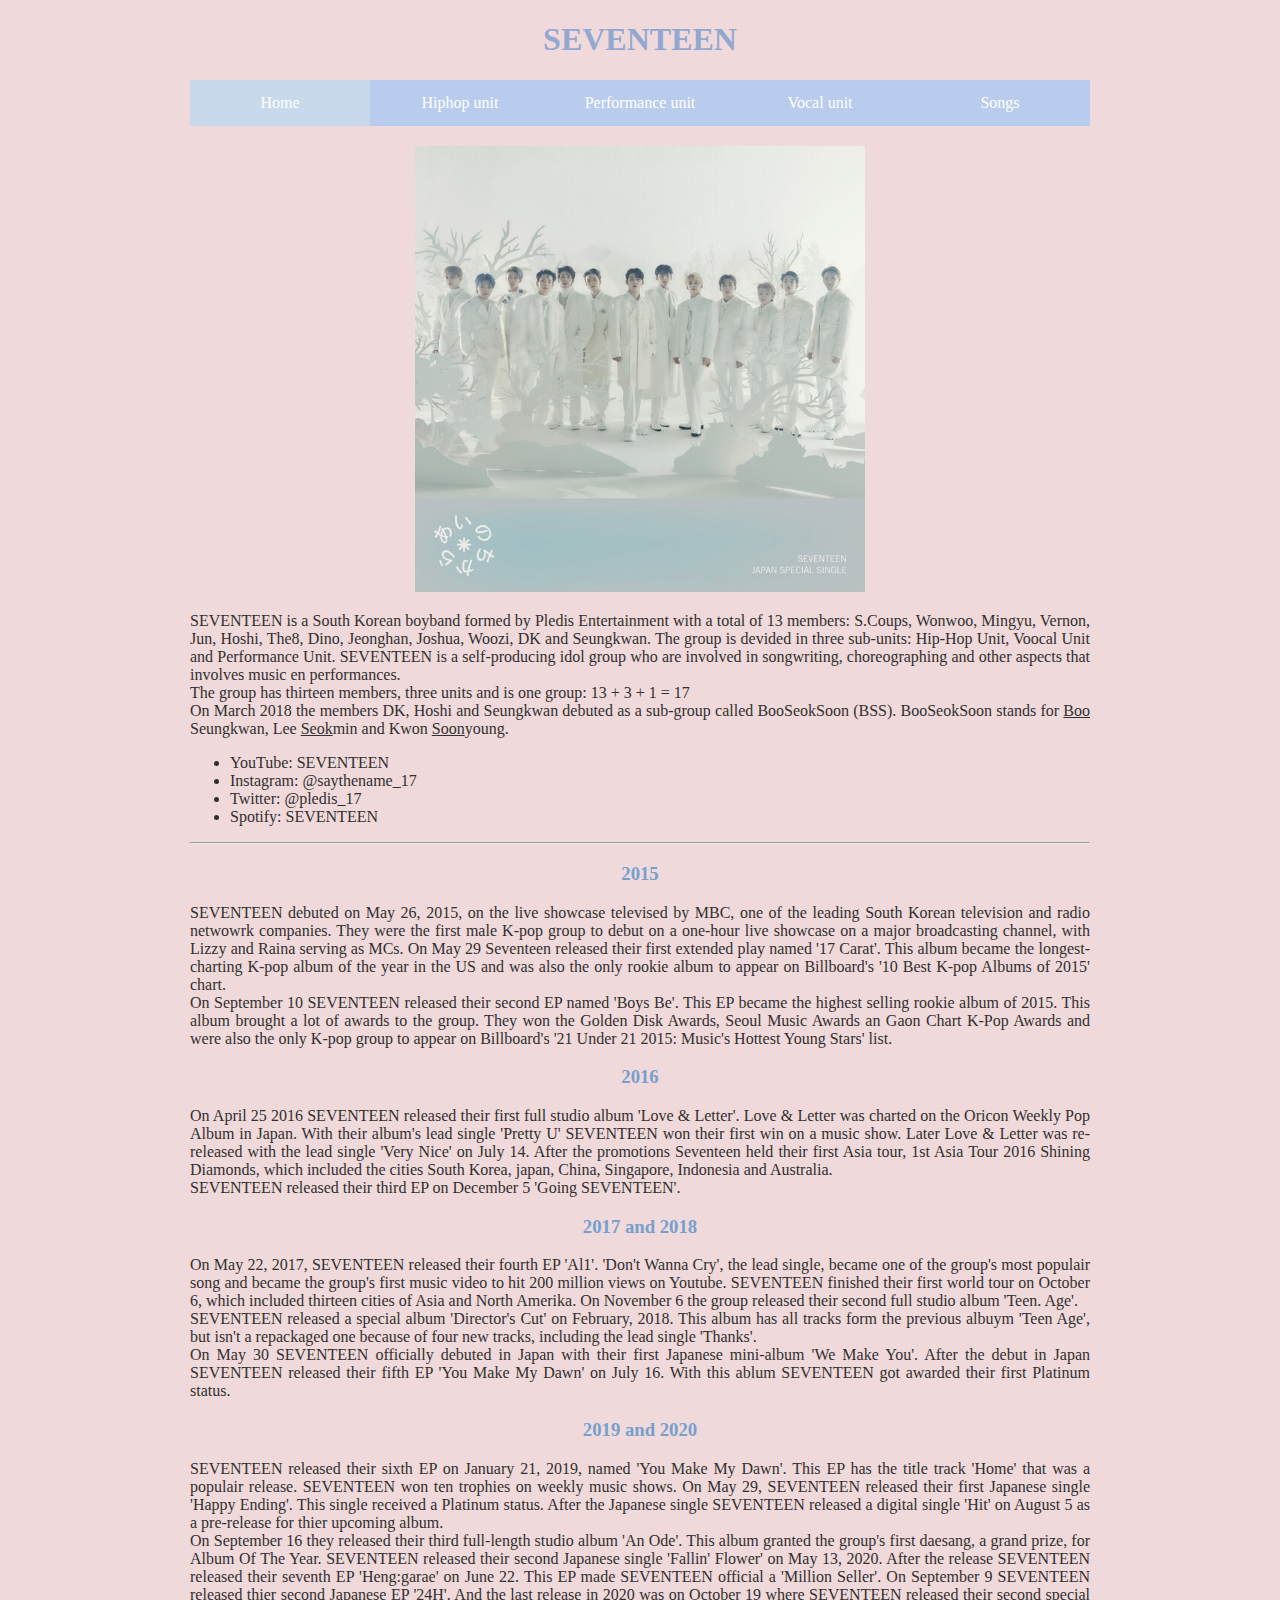
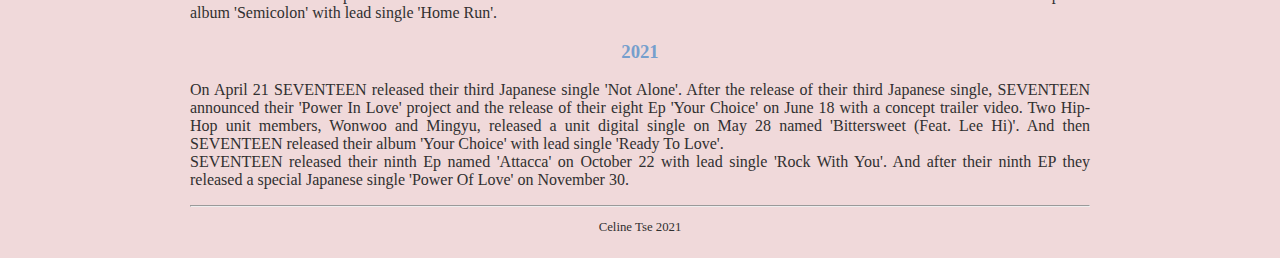
<file: index.html>
<!DOCTYPE html>

<html>

    <head>
        <meta charset="utf-8" />
        <meta http-equiv="Cache-control" content="no-cache"/>
        <link rel="stylesheet" href="style.css">
        <title>SEVENTEEN</title>
    </head>
    
    <body>
        <main>
            <header>
                <h1 id="hoofdtitel" class="belangrijk">SEVENTEEN</h1>
            </header>
            
            <nav>
                <ul>
                    <li><a class="active" href="index.html">Home</a></li>
                    <li><a href="hiphopunit.html">Hiphop unit</a></li>
                    <li><a href="performanceunit.html">Performance unit</a></li>
                    <li><a href="vocalunit.html">Vocal unit</a></li>
                    <li><a href="songs.html"> Songs</a></li>
                </ul>
            </nav>
            
            <article>
                <img src="afbeeldingen/poweroflove.jpeg" class="ot13">
                <p class="debut">
                    SEVENTEEN is a South Korean boyband formed by Pledis Entertainment with a total of 13 members: S.Coups, Wonwoo, Mingyu, Vernon, Jun, Hoshi, The8, Dino, Jeonghan, Joshua, Woozi, DK and Seungkwan. The group is devided in three sub-units: Hip-Hop Unit, Voocal Unit and Performance Unit. SEVENTEEN is a self-producing idol group who are involved in songwriting, choreographing and other aspects that involves music en performances. <br>
                    The group has thirteen members, three units and is one group: 13 + 3 + 1 = 17 <br>
                    On March 2018 the members DK, Hoshi and Seungkwan debuted as a sub-group called BooSeokSoon (BSS). BooSeokSoon stands for <u>Boo</u> Seungkwan, Lee <u>Seok</u>min and Kwon <u>Soon</u>young.
                </p>
                <ul>
                    <li>YouTube: <a class="insta" href="https://www.youtube.com/channel/UCfkXDY7vwkcJ8ddFGz8KusA">SEVENTEEN</a></li>
                    <li>Instagram: <a class="insta" href="https://www.instagram.com/saythename_17/">@saythename_17</a></li>
                    <li>Twitter: <a class="insta" href="https://twitter.com/pledis_17">@pledis_17</a></li>
                    <li>Spotify: <a class="insta" href="https://open.spotify.com/artist/7nqOGRxlXj7N2JYbgNEjYH">SEVENTEEN</a></li>
                </ul>
               
               <hr>

                <h3>2015</h3>
                <p class="debut">
                    SEVENTEEN debuted on May 26, 2015, on the live showcase televised by MBC, one of the leading South Korean television and radio netwowrk companies. They were the first male K-pop group to debut on a one-hour live showcase on a major broadcasting channel, with Lizzy and Raina serving as MCs. On May 29 Seventeen released their first extended play named '17 Carat'. This album became the longest-charting K-pop album of the year in the US and was also the only rookie album to appear on Billboard's '10 Best K-pop Albums of 2015' chart. <br>
                    On September 10 SEVENTEEN released their second EP named 'Boys Be'. This EP became the highest selling rookie album of 2015. This album brought a lot of awards to the group. They won the Golden Disk Awards, Seoul Music Awards an Gaon Chart K-Pop Awards and were also the only K-pop group to appear on Billboard's '21 Under 21 2015: Music's Hottest Young Stars' list. <br>
                </p>
                
                <h3>2016</h3>
                <p class="debut">
                    On April 25 2016 SEVENTEEN released their first full studio album 'Love & Letter'. Love & Letter was charted on the Oricon Weekly Pop Album in Japan. With their album's lead single 'Pretty U' SEVENTEEN won their first win on a music show. Later Love & Letter was re-released with the lead single 'Very Nice' on July 14. After the promotions Seventeen held their first Asia tour, 1st Asia Tour 2016 Shining Diamonds, which included the cities South Korea, japan, China, Singapore, Indonesia and Australia. <br>
                    SEVENTEEN released their third EP on December 5 'Going SEVENTEEN'.<br>
                </p>
               
                <h3>2017 and 2018</h3>
                <p class="debut">
                    On May 22, 2017, SEVENTEEN released their fourth EP 'Al1'. 'Don't Wanna Cry', the lead single, became one of the group's most populair song and became the group's first music video to hit 200 million views on Youtube. SEVENTEEN finished their first world tour on October 6, which included thirteen cities of Asia and North Amerika. On November 6 the group released their second full studio album 'Teen. Age'. <br>
                    SEVENTEEN released a special album 'Director's Cut' on February, 2018. This album has all tracks form the previous albuym 'Teen Age', but isn't a repackaged one because of four new tracks, including the lead single 'Thanks'. <br>
                    On May 30 SEVENTEEN officially debuted in Japan with their first Japanese mini-album 'We Make You'. After the debut in Japan SEVENTEEN released their fifth EP 'You Make My Dawn' on July 16. With this ablum SEVENTEEN got awarded their first Platinum status. <br>
                </p>
                
                <h3>2019 and 2020</h3>
                <p class="debut">
                    SEVENTEEN released their sixth EP on January 21, 2019, named 'You Make My Dawn'. This EP has the title track 'Home' that was a populair release. SEVENTEEN won ten trophies on weekly music shows. On May 29, SEVENTEEN released their first Japanese single 'Happy Ending'. This single received a Platinum status. After the Japanese single SEVENTEEN released a digital single 'Hit' on August 5 as a pre-release for thier upcoming album.<br>
                    On September 16 they released their third full-length studio album 'An Ode'. This album granted the group's first daesang, a grand prize, for Album Of The Year. SEVENTEEN released their second Japanese single 'Fallin' Flower' on May 13, 2020. After the release SEVENTEEN released their seventh EP 'Heng:garae' on June 22. This EP made SEVENTEEN official a 'Million Seller'. On September 9 SEVENTEEN released thier second Japanese EP '24H'. And the last release in 2020 was on October 19 where SEVENTEEN released their second special album 'Semicolon' with lead single 'Home Run'. <br>
                </p>
                
                <h3>2021</h3>
                <p class="debut">
                    On April 21 SEVENTEEN released their third Japanese single 'Not Alone'. After the release of their third Japanese single, SEVENTEEN announced their 'Power In Love' project and the release of their eight Ep 'Your Choice' on June 18 with a concept trailer video. Two Hip-Hop unit members, Wonwoo and Mingyu, released a unit digital single on May 28 named 'Bittersweet (Feat. Lee Hi)'. And then SEVENTEEN released their album 'Your Choice' with lead single 'Ready To Love'.<br>
                    SEVENTEEN released their ninth Ep named 'Attacca' on October 22 with lead single 'Rock With You'. And after their ninth EP they released a special Japanese single 'Power Of Love' on November 30.<br>
                </p>
            </article>
        
            <footer>
                <hr/>
                <p class="smalltext">Celine Tse 2021</p>
            </footer>
        
        </main>
    
    </body>

</html>
</file>
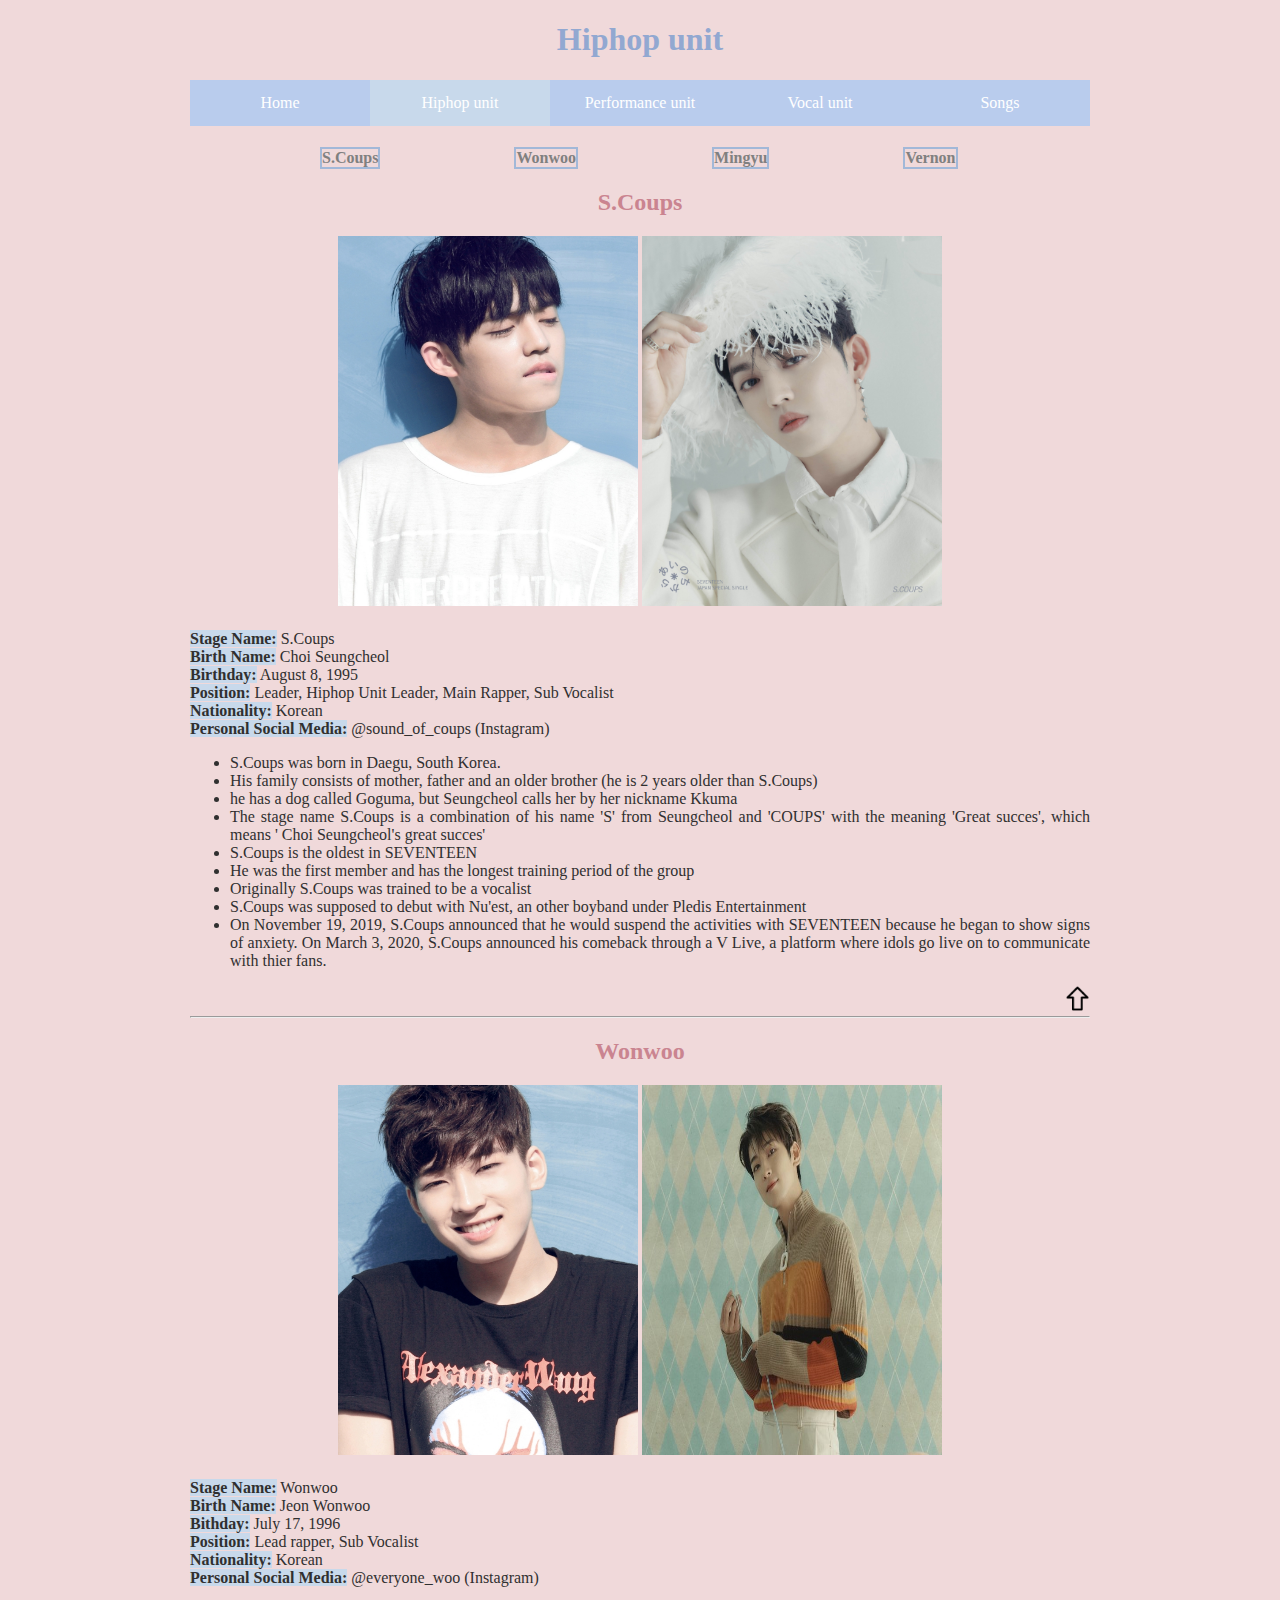
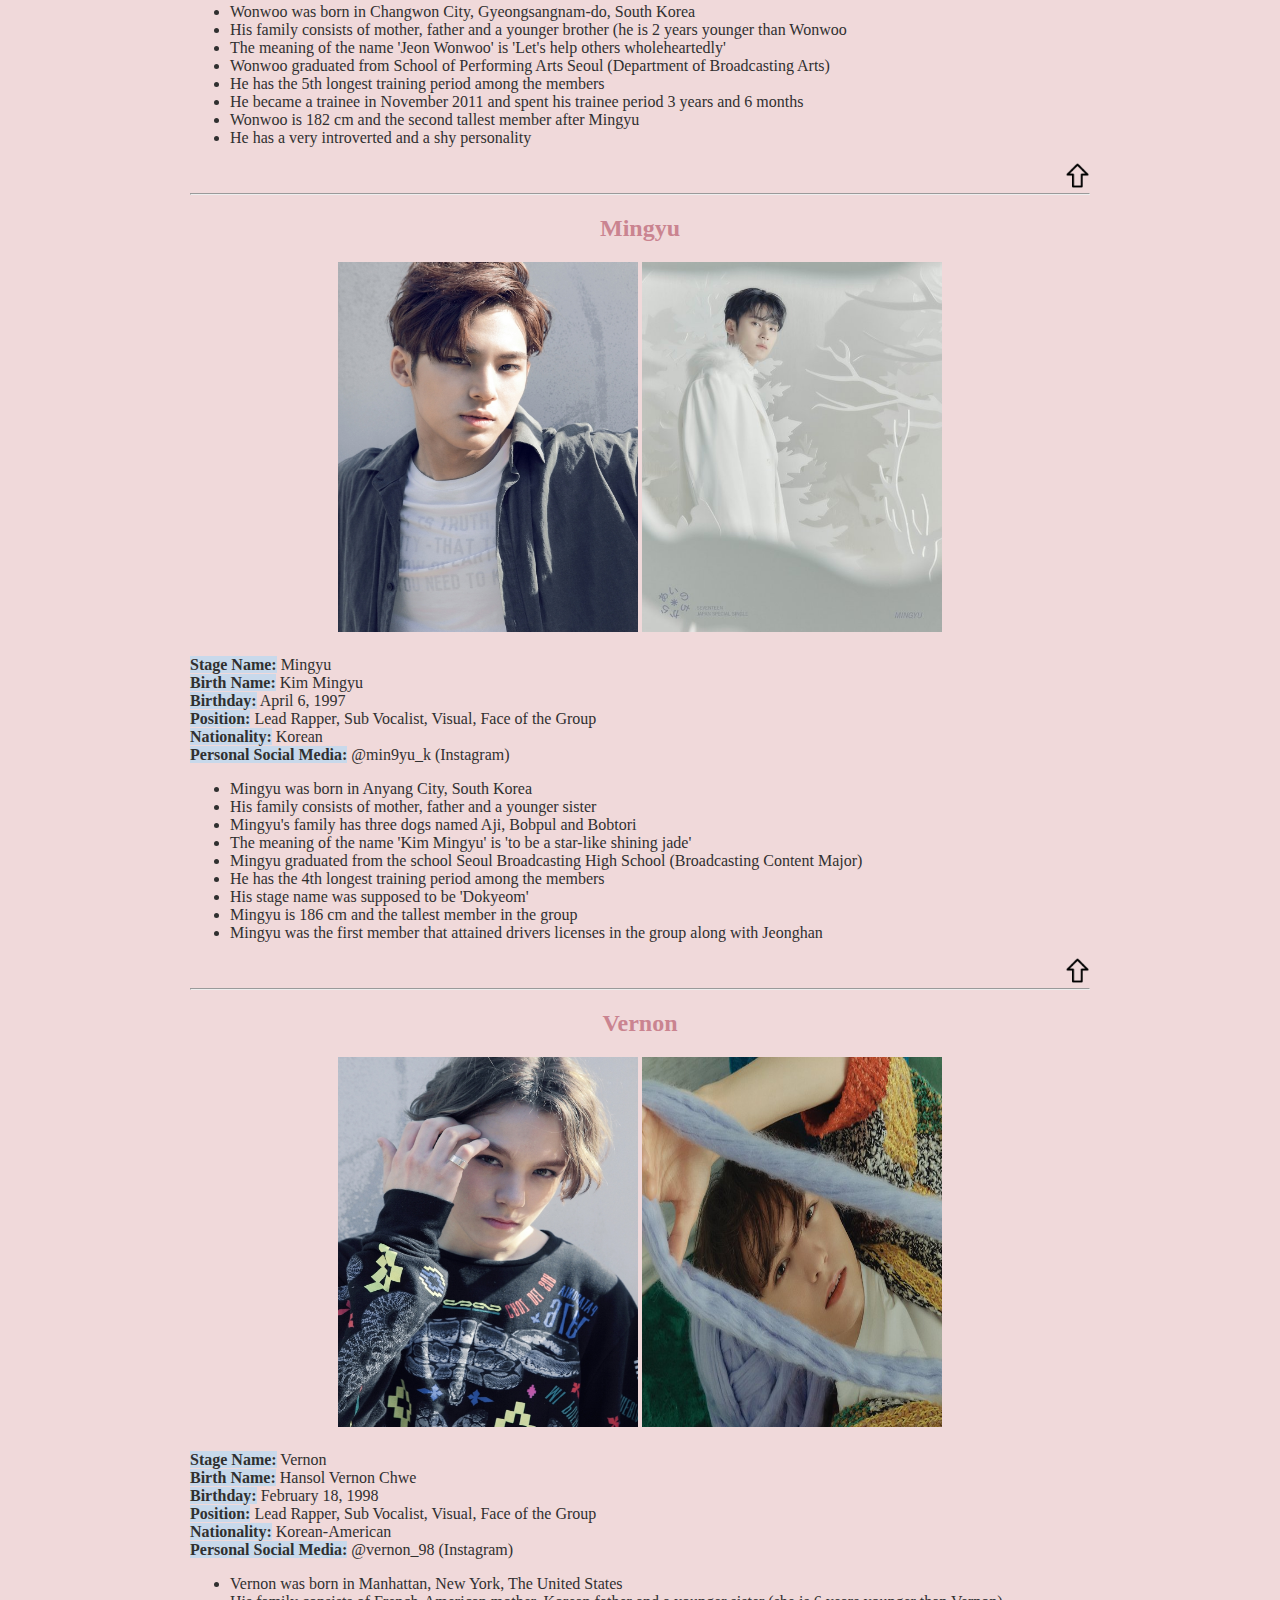
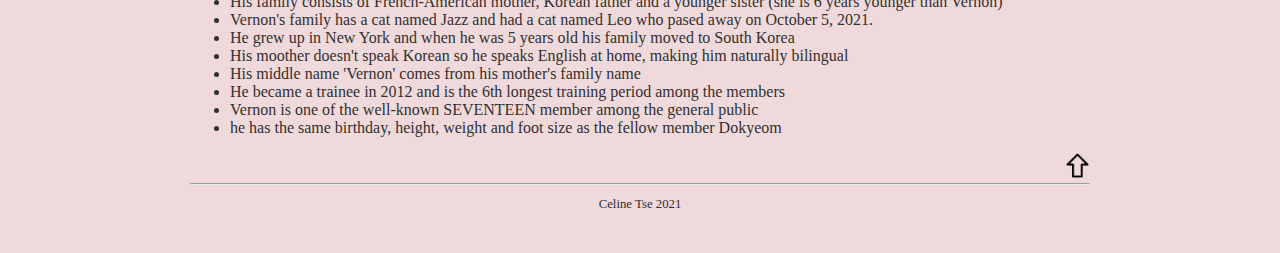
<file: hiphopunit.html>
<!DOCTYPE html>

<html>

    <head>
        <meta charset="utf-8" />
        <meta http-equiv="Cache-control" content="no-cache"/>
        <link rel="stylesheet" href="style.css">
        <title>SEVENTEEN | Hiphop Unit</title>

        <meta charset="utf-8" />
        <meta http-equiv="Cache-control" content="no-cache" />
    </head>
    
    <body>
        <main>
            <header>
                <h1> Hiphop unit</h1>

                <nav>
                    <ul>
                        <li><a href="index.html">Home</a></li>
                        <li><a class="active" href="hiphopunit.html">Hiphop unit</a></li>
                        <li><a href="performanceunit.html">Performance unit</a></li>
                        <li><a href="vocalunit.html">Vocal unit</a></li>
                        <li><a href="songs.html"> Songs</a></li>
                    </ul>
                </nav>
            </header>
            <br />

            <h4><a class="jump" href="#scoups">S.Coups</a></h4>
            <h4><a class="jump" href="#wonwoo">Wonwoo</a></h4>
            <h4><a class="jump" href="#mingyu">Mingyu</a></h4>
            <h4><a class="jump" href="#vernon">Vernon</a></h4>

            <article>
                <a id="scoups"></a>

                <h2>S.Coups</h2>
                <div id="images">
                    <img src="afbeeldingen/scoupsdebut.jpeg" class="picture">
                    <img src="afbeeldingen/scoups.jpeg" class="picture">
                </div>

                <p>
                    <strong>Stage Name:</strong> S.Coups <br> 
                    <strong>Birth Name:</strong> Choi Seungcheol <br> 
                    <strong>Birthday:</strong> August 8, 1995 <br>
                    <strong>Position:</strong> Leader, Hiphop Unit Leader, Main Rapper, Sub Vocalist <br>
                    <strong>Nationality:</strong> Korean <br>
                    <strong>Personal Social Media:</strong> <a class="insta" href="https://www.instagram.com/sound_of_coups/"> @sound_of_coups (Instagram)</a>
                    <br>
                </p>
                <ul>
                        <li>S.Coups was born in Daegu, South Korea.</li>
                        <li>His family consists of mother, father and an older brother (he is 2 years older than S.Coups)</li>
                        <li>he has a dog called Goguma, but Seungcheol calls her by her nickname Kkuma</li>
                        <li>The stage name S.Coups is a combination of his name 'S' from Seungcheol and 'COUPS' with the meaning 'Great succes', which means ' Choi Seungcheol's great succes'</li>
                        <li>S.Coups is the oldest in SEVENTEEN</li>
                        <li>He was the first member and has the longest training period of the group</li>
                        <li>Originally S.Coups was trained to be a vocalist</li>
                        <li>S.Coups was supposed to debut with Nu'est, an other boyband under Pledis Entertainment</li>
                        <li>On November 19, 2019, S.Coups announced that he would suspend the activities with SEVENTEEN because he began to show signs of anxiety. On March 3, 2020, S.Coups announced his comeback through a V Live, a platform where idols go live on to communicate with thier fans.</li>
                </ul>
                <a href="hiphopunit.html"><img src="afbeeldingen/pijl-omhoog.png" class="pijl-omhoog"></a>
                <hr/>
                
                <a id="wonwoo"></a>
                <h2>Wonwoo</h2>
                <div id="images">
                        <img src="afbeeldingen/wonwoodebut.jpeg" class="picture">
                        <img src="afbeeldingen/wonwoo.jpeg" class="picture"> 
                </div>

                <p>
                    <strong>Stage Name:</strong> Wonwoo <br>
                    <strong>Birth Name:</strong> Jeon Wonwoo <br>
                    <strong>Bithday:</strong> July 17, 1996 <br>
                    <strong>Position:</strong> Lead rapper, Sub Vocalist <br>
                    <strong>Nationality:</strong> Korean <br>
                    <strong> Personal Social Media:</strong> <a class="insta" href="https://www.instagram.com/everyone_woo/"> @everyone_woo (Instagram) </a>
                </p>
                <ul>
                    <li>Wonwoo was born in Changwon City, Gyeongsangnam-do, South Korea</li>
                    <li>His family consists of mother, father and a younger brother (he is 2 years younger than Wonwoo</li>
                    <li>The meaning of the name 'Jeon Wonwoo' is 'Let's help others wholeheartedly'</li>
                    <li>Wonwoo graduated from School of Performing Arts Seoul (Department of Broadcasting Arts)</li>
                    <li>He has the 5th longest training period among the members</li>
                    <li>He became a trainee in November 2011 and spent his trainee period 3 years and 6 months</li>
                    <li>Wonwoo is 182 cm and the second tallest member after Mingyu</li>
                    <li>He has a very introverted and a shy personality</li>
                </ul>
                <a href="hiphopunit.html"><img src="afbeeldingen/pijl-omhoog.png" class="pijl-omhoog"></a>
                <hr/>

                <a id="mingyu"></a>
                <h2>Mingyu</h2>
                <div id="images">
                    <img src="afbeeldingen/mingyudebut.jpeg" class="picture">
                    <img src="afbeeldingen/mingyu.jpeg" class="picture">
                </div>
                <p>
                    <strong>Stage Name:</strong> Mingyu <br>
                    <strong>Birth Name:</strong> Kim Mingyu <br>
                    <strong>Birthday:</strong> April 6, 1997 <br>
                    <strong>Position:</strong> Lead Rapper, Sub Vocalist, Visual, Face of the Group <br>
                    <strong>Nationality:</strong> Korean <br>
                    <strong> Personal Social Media:</strong> <a class="insta" href="https://www.instagram.com/min9yu_k/"> @min9yu_k (Instagram)</a>
                </p>
                <ul>
                    <li>Mingyu was born in Anyang City, South Korea</li>
                    <li>His family consists of mother, father and a younger sister</li>
                    <li>Mingyu's family has three dogs named Aji, Bobpul and Bobtori</li>
                    <li>The meaning of the name 'Kim Mingyu' is 'to be a star-like shining jade'</li>
                    <li>Mingyu graduated from the school Seoul Broadcasting High School (Broadcasting Content Major)</li>
                    <li>He has the 4th longest training period among the members</li>
                    <li>His stage name was supposed to be 'Dokyeom'</li>
                    <li>Mingyu is 186 cm and the tallest member in the group</li>
                    <li>Mingyu was the first member that attained drivers licenses in the group along with Jeonghan</li>
                </ul>
                <a href="hiphopunit.html"><img src="afbeeldingen/pijl-omhoog.png" class="pijl-omhoog"></a>
                <hr/>

                <a id="vernon"></a>
                <h2>Vernon</h2>
                <div id="images">
                    <img src="afbeeldingen/vernondebut.jpeg" class="picture">
                    <img src="afbeeldingen/vernon.jpeg" class="picture">
                </div>
                <p> 
                    <strong>Stage Name:</strong> Vernon <br>
                    <strong>Birth Name:</strong> Hansol Vernon Chwe <br>
                    <strong>Birthday:</strong> February 18, 1998<br>
                    <strong>Position:</strong> Lead Rapper, Sub Vocalist, Visual, Face of the Group <br>
                    <strong>Nationality:</strong> Korean-American <br>
                    <strong>Personal Social Media:</strong> <a class="insta" href="https://www.instagram.com/vernon_98/"> @vernon_98 (Instagram)</a>
                </p>
                <ul>
                    <li>Vernon was born in Manhattan, New York, The United States</li>
                    <li>His family consists of French-American mother, Korean father and a younger sister (she is 6 years younger than Vernon)</li>
                    <li>Vernon's family has a cat named Jazz and had a cat named Leo who pased away on October 5, 2021.</li>
                    <li>He grew up in New York and when he was 5 years old his family moved to South Korea</li>
                    <li>His moother doesn't speak Korean so he speaks English at home, making him naturally bilingual</li>
                    <li>His middle name 'Vernon' comes from his mother's family name</li>
                    <li>He became a trainee in 2012 and is the 6th longest training period among the members</li>
                    <li>Vernon is one of the well-known SEVENTEEN member among the general public</li>
                    <li>he has the same birthday, height, weight and foot size as the fellow member Dokyeom</li>
                </ul>
                <a href="hiphopunit.html"><img src="afbeeldingen/pijl-omhoog.png" class="pijl-omhoog"></a>
                <hr/>
            </article>
        
            <footer>
                <p class="smalltext">Celine Tse 2021</p>
                <br>
            </footer>
        
        </main>
    
    </body>

</html>
</file>
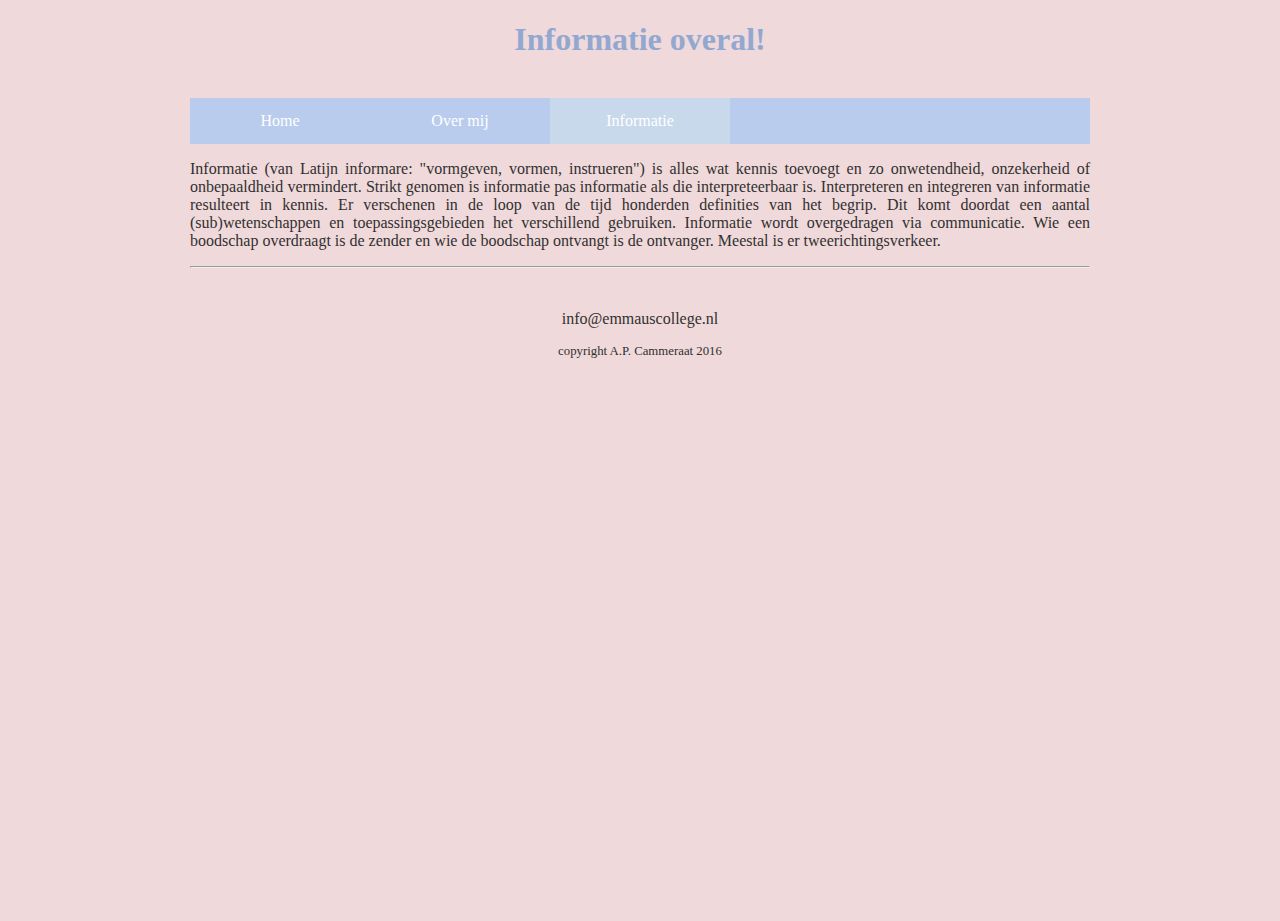
<file: info.html>
<!DOCTYPE html>

<html>

    <head>
        <link rel="stylesheet" href="style.css">
        <title>Dit is een eenvoudige website</title>
    </head>
    
    <body>
        <main>
            <header>
                <h1>Informatie overal!</h1>
                <br>
            </header>
            
            <nav>
                <ul>
                    <li><a href="index.html">Home</a></li>
                    <li><a href="overmij.html">Over mij</a></li>
                    <li><a class="active" href="info.html">Informatie</a></li>
                </ul>
            </nav>
            
            
            <article>
                <p>Informatie (van Latijn informare: "vormgeven, vormen, instrueren") is alles wat kennis toevoegt en zo onwetendheid, onzekerheid of onbepaaldheid vermindert. Strikt genomen is informatie pas informatie als die interpreteerbaar is. Interpreteren en integreren van informatie resulteert in kennis. Er verschenen in de loop van de tijd honderden definities van het begrip. Dit komt doordat een aantal (sub)wetenschappen en toepassingsgebieden het verschillend gebruiken. Informatie wordt overgedragen via communicatie. Wie een boodschap overdraagt is de zender en wie de boodschap ontvangt is de ontvanger. Meestal is er tweerichtingsverkeer.</p>
            </article>
        
            <footer>
                <hr/>
                <br>
                <p>info@emmauscollege.nl</p>
                <p class="smalltext">copyright A.P. Cammeraat 2016</p>
                <br>
            </footer>
        
        </main>
    
    </body>

</html>
</file>
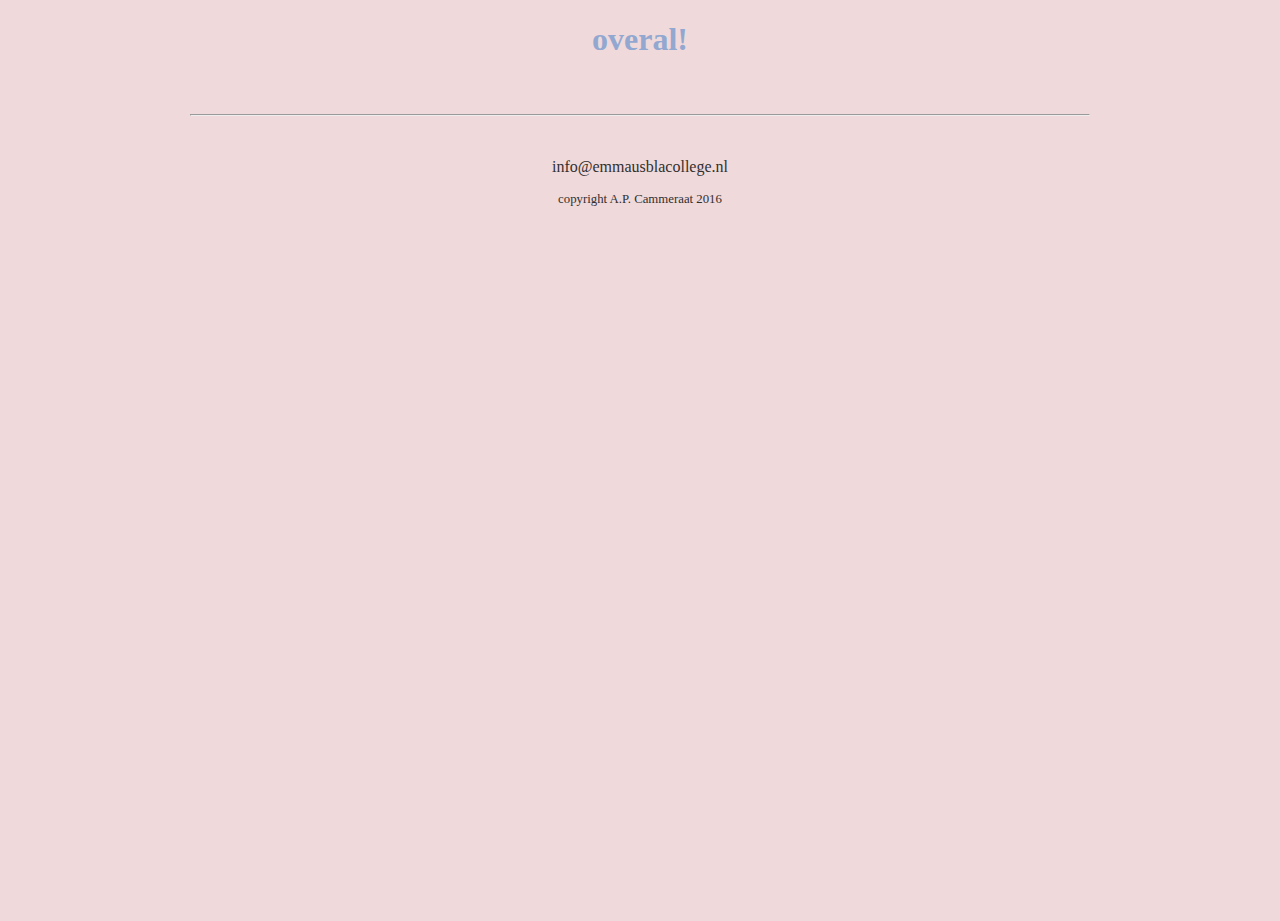
<file: liedjes.html>
<!DOCTYPE html>

<html>

    <head>
        <link rel="stylesheet" href="style.css">
        <title>Dit is een eenvoudige website</title>
    </head>
    
    <body>
        <main>
            <header>
                <h1> overal!</h1>
                <br>
            </header>
            
            <article>
                <p></p>
            </article>
        
            <footer>
                <hr/>
                <br>
                <p>info@emmausblacollege.nl</p>
                <p class="smalltext">copyright A.P. Cammeraat 2016</p>
                <br>
            </footer>
        
        </main>

        <h1>
            <p></p>
        </h1>
    

    </body>

</html>
</file>
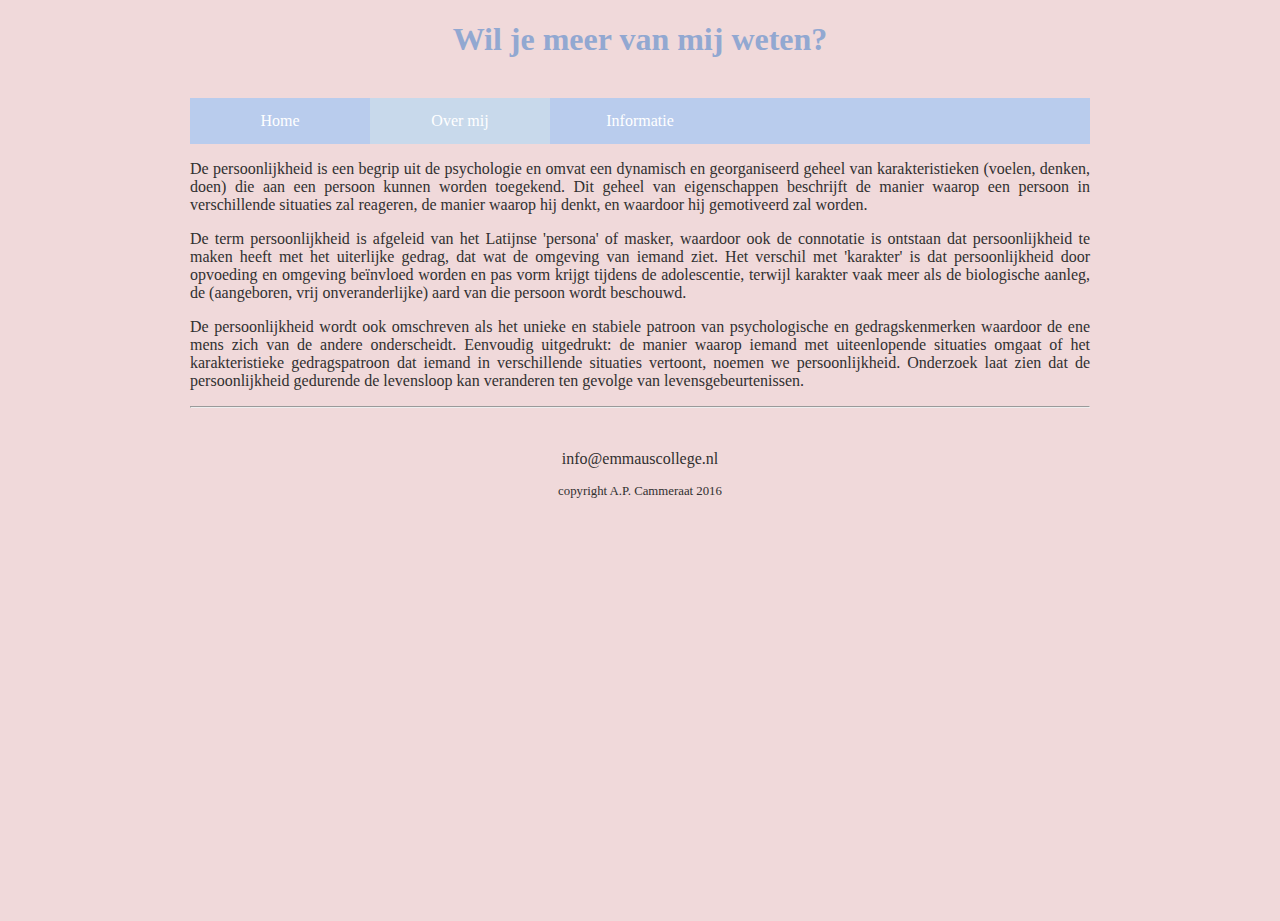
<file: overmij.html>
<!DOCTYPE html>

<html>

    <head>
        <link rel="stylesheet" href="style.css" />
        <title>Informatie over mij</title>
        <meta charset="utf-8" />
    </head>
    
    <body>
        <main>
            <header>
                <h1>Wil je meer van mij weten?</h1>
                <br>
            </header>
            
            <nav>
                <ul>
                    <li><a href="index.html">Home</a></li>
                    <li><a class="active" href="overmij.html">Over mij</a></li>
                    <li><a href="info.html">Informatie</a></li>
                </ul>
            </nav>
            
            
            <article>
                <p>De persoonlijkheid is een begrip uit de psychologie en omvat een dynamisch en georganiseerd geheel van karakteristieken (voelen, denken, doen) die aan een persoon kunnen worden toegekend. Dit geheel van eigenschappen beschrijft de manier waarop een persoon in verschillende situaties zal reageren, de manier waarop hij denkt, en waardoor hij gemotiveerd zal worden.</p>
                <p>De term persoonlijkheid is afgeleid van het Latijnse 'persona' of masker, waardoor ook de connotatie is ontstaan dat persoonlijkheid te maken heeft met het uiterlijke gedrag, dat wat de omgeving van iemand ziet. Het verschil met 'karakter' is dat persoonlijkheid door opvoeding en omgeving beïnvloed worden en pas vorm krijgt tijdens de adolescentie, terwijl karakter vaak meer als de biologische aanleg, de (aangeboren, vrij onveranderlijke) aard van die persoon wordt beschouwd.</p>
                <p>De persoonlijkheid wordt ook omschreven als het unieke en stabiele patroon van psychologische en gedragskenmerken waardoor de ene mens zich van de andere onderscheidt. Eenvoudig uitgedrukt: de manier waarop iemand met uiteenlopende situaties omgaat of het karakteristieke gedragspatroon dat iemand in verschillende situaties vertoont, noemen we persoonlijkheid. Onderzoek laat zien dat de persoonlijkheid gedurende de levensloop kan veranderen ten gevolge van levensgebeurtenissen.</p>
            </article>
        
            <footer>
                <hr/>
                <br>
                <p>info@emmauscollege.nl</p>
                <p class="smalltext">copyright A.P. Cammeraat 2016</p>
                <br>
            </footer>
        
        </main>
    
    </body>

</html>
</file>
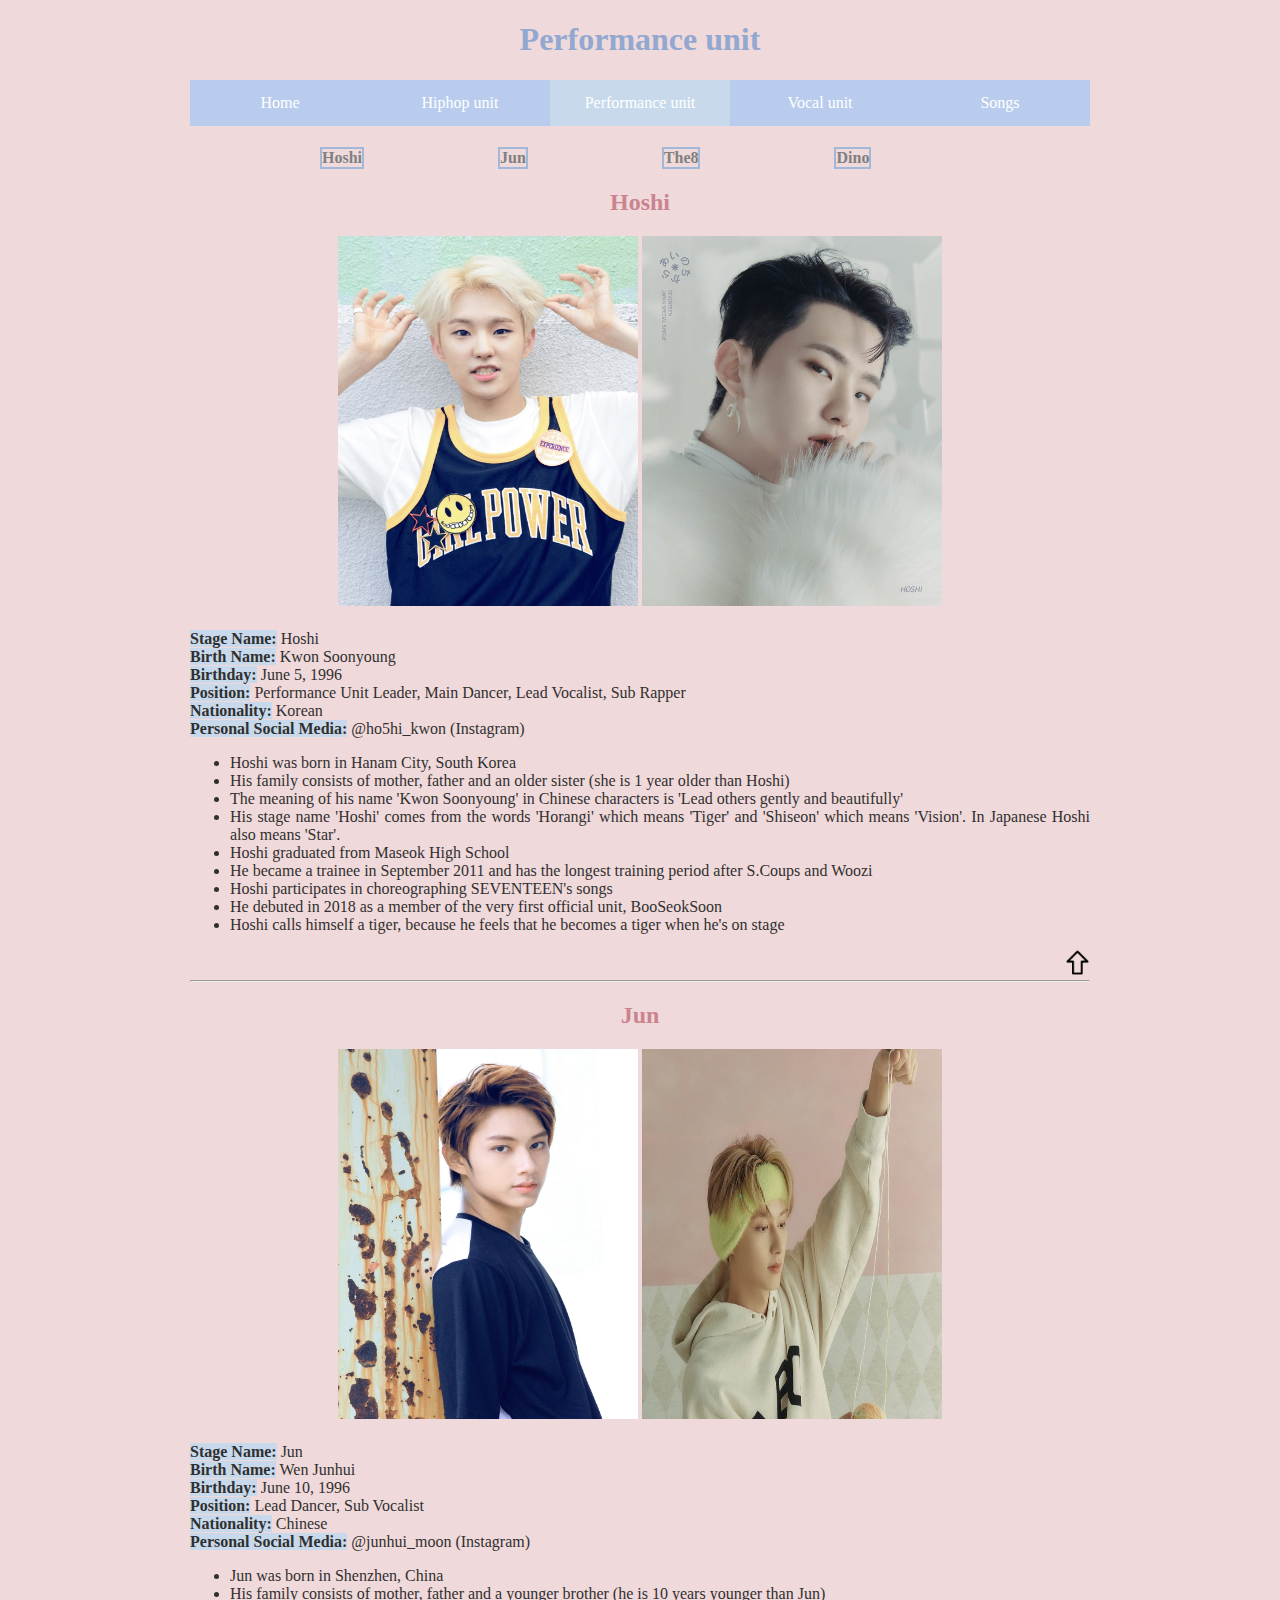
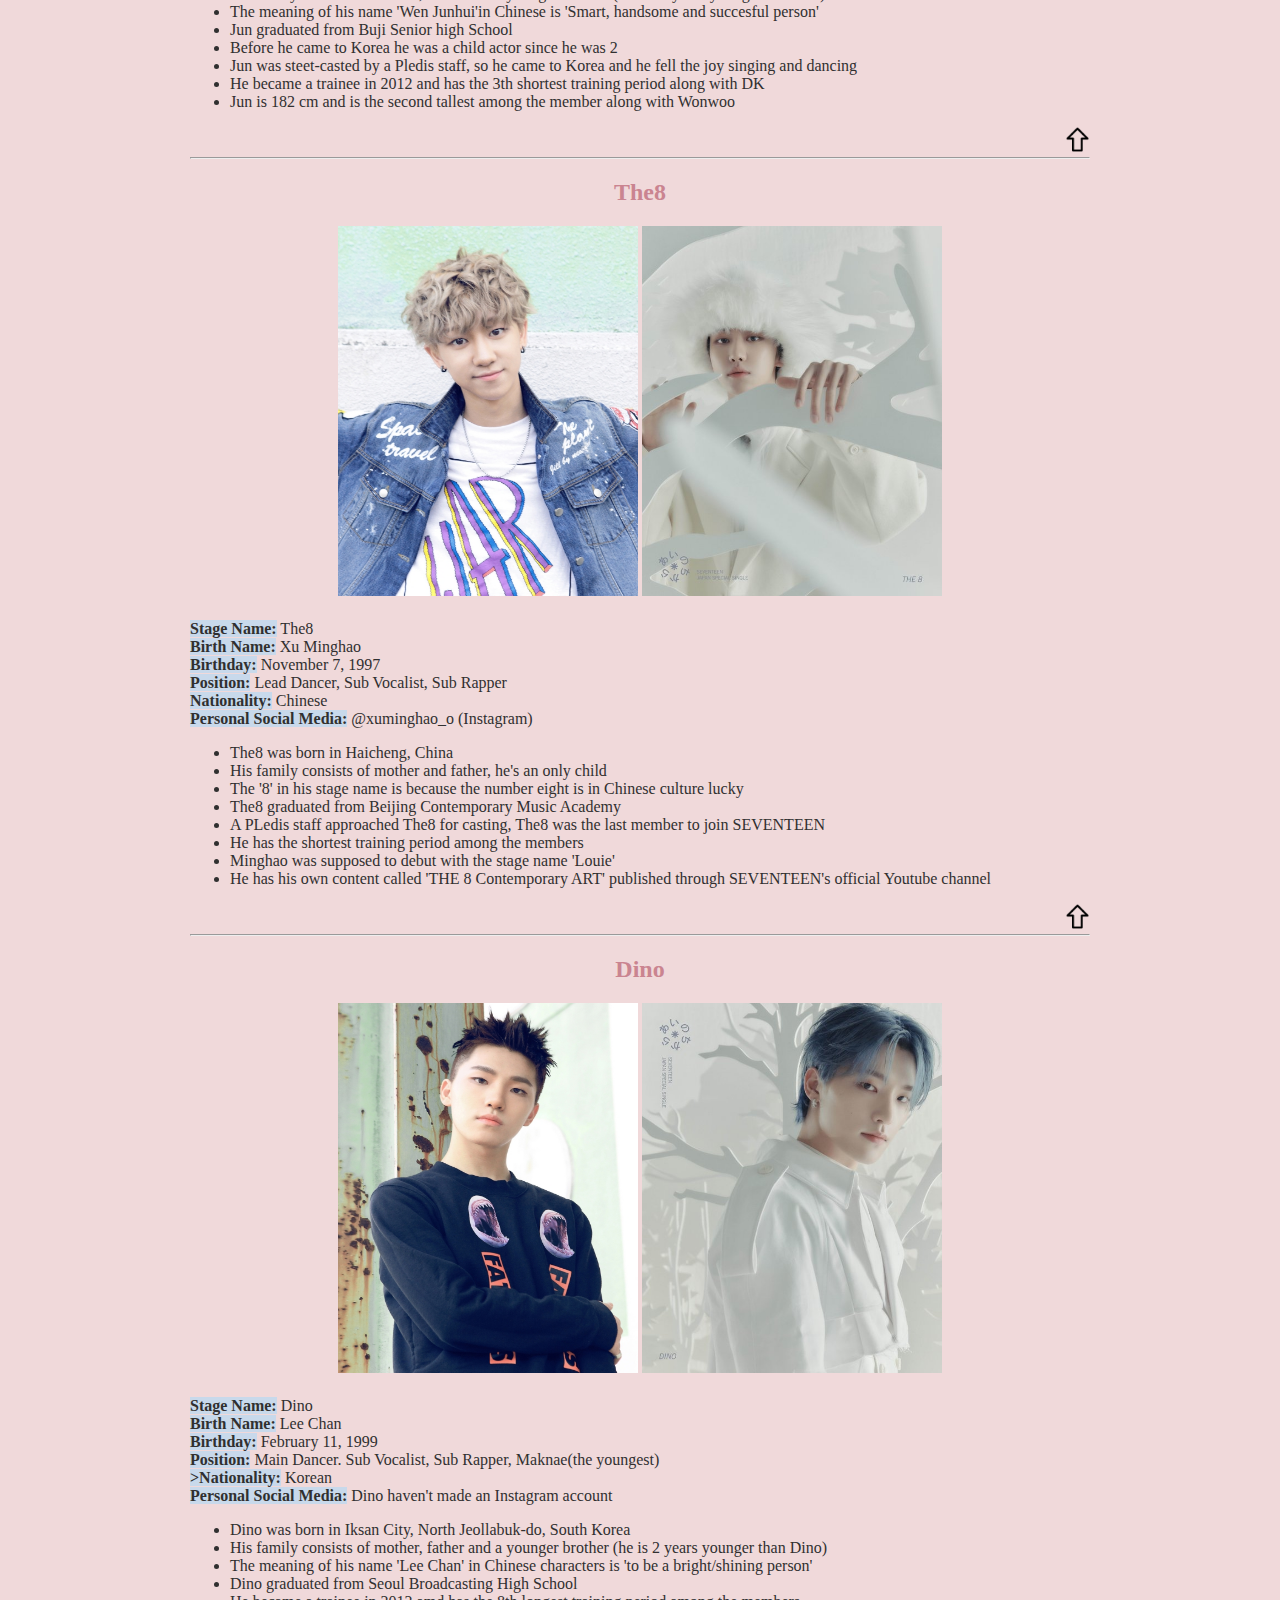
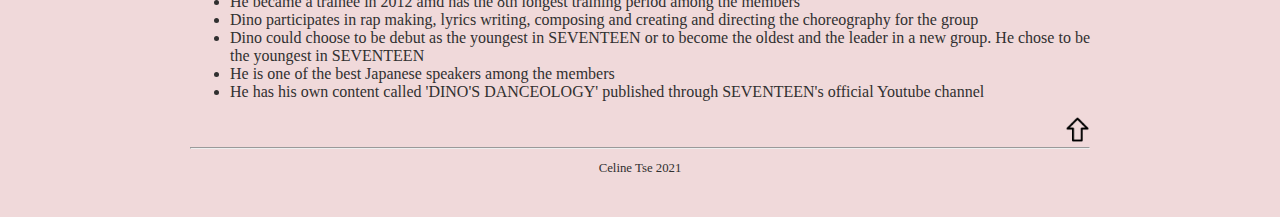
<file: performanceunit.html>
<!DOCTYPE html>

<html>

    <head>
        <meta charset="utf-8" />
        <meta http-equiv="Cache-control" content="no-cache"/>
        <link rel="stylesheet" href="style.css" />
        <title>SEVENTEEN | Performance Unit</title>
    </head>
    
    <body>
        <main>
            <header>
                <h1>Performance unit</h1>

                <nav>
                    <ul>
                        <li><a href="index.html">Home</a></li>
                        <li><a href="hiphopunit.html">Hiphop unit</a></li>
                        <li><a class="active" href="performanceunit.html">Performance unit</a></li>
                        <li><a href="vocalunit.html">Vocal unit</a></li>
                        <li><a href="songs.html"> Songs</a></li>
                    </ul>
                </nav>
            </header>
            <br>
            <h4><a class="jump" href="#hoshi">Hoshi</a></h4>
            <h4><a class="jump" href="#jun">Jun</a></h4>
            <h4><a class="jump" href="#the8">The8</a></h4>
            <h4><a class="jump" href="#dino">Dino</a></h4>
            <article>
                <a id="hoshi"></a>

                <h2>Hoshi</h2>
                <div id="images">
                    <img src="afbeeldingen/hoshidebut.jpeg" class="picture">
                    <img src="afbeeldingen/hoshi.jpeg" class="picture">
                </div>

                <p>
                    <strong>Stage Name:</strong> Hoshi <br>
                    <strong>Birth Name:</strong> Kwon Soonyoung <br>
                    <strong>Birthday:</strong> June 5, 1996 <br>
                    <strong>Position:</strong> Performance Unit Leader, Main Dancer, Lead Vocalist, Sub Rapper <br>
                    <strong>Nationality:</strong> Korean <br>
                    <strong> Personal Social Media:</strong> <a class="insta" href="https://www.instagram.com/ho5hi_kwon/"> @ho5hi_kwon (Instagram)</a>
                </p>
                <ul>
                    <li>Hoshi was born in Hanam City, South Korea</li>
                    <li>His family consists of mother, father and an older sister (she is 1 year older than Hoshi)</li>
                    <li>The meaning of his name 'Kwon Soonyoung' in Chinese characters is 'Lead others gently and beautifully'</li>
                    <li>His stage name 'Hoshi' comes from the words 'Horangi' which means 'Tiger' and 'Shiseon' which means 'Vision'. In Japanese Hoshi also means 'Star'.</li>
                    <li>Hoshi graduated from Maseok High School</li>
                    <li>He became a trainee in September 2011 and has the longest training period after S.Coups and Woozi</li>
                    <li>Hoshi participates in choreographing SEVENTEEN's songs</li>
                    <li>He debuted in 2018 as a member of the very first official unit, BooSeokSoon</li>
                    <li>Hoshi calls himself a tiger, because he feels that he becomes a tiger when he's on stage</li>
                </ul>
                <a href="performanceunit.html"><img src="afbeeldingen/pijl-omhoog.png" class="pijl-omhoog"></a>
                <hr/>

                <a id="jun"></a>
                <h2>Jun</h2>
                <div id="images">
                    <img src="afbeeldingen/jundebut.jpeg" class="picture">
                    <img src="afbeeldingen/jun.jpeg" class="picture">
                </div>
                
                <p>
                    <strong>Stage Name:</strong> Jun <br>
                    <strong>Birth Name:</strong> Wen Junhui <br>
                    <strong>Birthday:</strong> June 10, 1996 <br>
                    <strong>Position:</strong> Lead Dancer, Sub Vocalist <br>
                    <strong>Nationality:</strong> Chinese <br>
                    <strong> Personal Social Media:</strong> <a class="insta" href="https://www.instagram.com/junhui_moon/"> @junhui_moon (Instagram)</a>
                </p>
                <ul>
                    <li>Jun was born in Shenzhen, China</li>
                    <li>His family consists of mother, father and a younger brother (he is 10 years younger than Jun)</li>
                    <li>The meaning of his name 'Wen Junhui'in Chinese is 'Smart, handsome and succesful person'</li>
                    <li>Jun graduated from Buji Senior high School</li>
                    <li>Before he came to Korea he was a child actor since he was 2</li>
                    <li>Jun was steet-casted by a Pledis staff, so he came to Korea and he fell the joy singing and dancing</li>
                    <li>He became a trainee in 2012 and has the 3th shortest training period along with DK</li>
                    <li>Jun is 182 cm and is the second tallest among the member along with Wonwoo</li>
                </ul>
                <a href="performanceunit.html"><img src="afbeeldingen/pijl-omhoog.png" class="pijl-omhoog"></a>
                <hr/>

                <a id="the8"></a>
                <h2>The8</h2>
                <div id="images">
                    <img src="afbeeldingen/the8debut.jpeg" class="picture">
                    <img src="afbeeldingen/the8.jpeg" class="picture">
                </div>
                
                <p>
                    <strong>Stage Name:</strong> The8 <br>
                    <strong>Birth Name:</strong> Xu Minghao <br>
                    <strong>Birthday:</strong> November 7, 1997 <br>
                    <strong>Position:</strong> Lead Dancer, Sub Vocalist, Sub Rapper <br>
                    <strong>Nationality:</strong> Chinese <br>
                    <strong> Personal Social Media:</strong> <a class="insta" href="https://www.instagram.com/xuminghao_o/"> @xuminghao_o (Instagram)</a>
                </p>
                <ul>
                    <li>The8 was born in Haicheng, China</li>
                    <li>His family consists of mother and father, he's an only child</li>
                    <li>The '8' in his stage name is because the number eight is in Chinese culture lucky</li>
                    <li>The8 graduated from Beijing Contemporary Music Academy</li>
                    <li>A PLedis staff approached The8 for casting, The8 was the last member to join SEVENTEEN</li>
                    <li>He has the shortest training period among the members</li>
                    <li>Minghao was supposed to debut with the stage name 'Louie'</li>
                    <li>He has his own content called 'THE 8 Contemporary ART' published through SEVENTEEN's official Youtube channel</li>
                </ul>
                <a href="performanceunit.html"><img src="afbeeldingen/pijl-omhoog.png" class="pijl-omhoog"></a>
                <hr/>

                <a id="dino"></a>
                <h2>Dino</h2>
                <div id="images">
                    <img src="afbeeldingen/dinodebut.jpeg" class="picture">
                    <img src="afbeeldingen/dino.jpeg" class="picture">
                </div>
                    
                <p>
                    <strong>Stage Name:</strong> Dino <br>
                    <strong>Birth Name:</strong> Lee Chan <br>
                    <strong>Birthday:</strong> February 11, 1999 <br>
                    <strong>Position:</strong> Main Dancer. Sub Vocalist, Sub Rapper, Maknae(the youngest) <br>
                    <strong>>Nationality:</strong> Korean <br>
                    <strong> Personal Social Media:</strong> Dino haven't made an Instagram account
                </p>
                <ul>
                    <li>Dino was born in Iksan City, North Jeollabuk-do, South Korea</li>
                    <li>His family consists of mother, father and a younger brother (he is 2 years younger than Dino)</li>
                    <li>The meaning of his name 'Lee Chan' in Chinese characters is 'to be a bright/shining person'</li>
                    <li>Dino graduated from Seoul Broadcasting High School</li>
                    <li>He became a trainee in 2012 amd has the 8th longest training period among the members</li>
                    <li>Dino participates in rap making, lyrics writing, composing and creating and directing the choreography for the group</li>
                    <li>Dino could choose to be debut as the youngest in SEVENTEEN or to become the oldest and the leader in a new group. He chose to be the youngest in SEVENTEEN</li>
                    <li>He is one of the best Japanese speakers among the members</li>
                    <li>He has his own content called 'DINO'S DANCEOLOGY' published through SEVENTEEN's official Youtube channel</li>
                </ul>
                <a href="performanceunit.html"><img src="afbeeldingen/pijl-omhoog.png" class="pijl-omhoog"></a>
                <hr/>
            </article>
        
            <footer>
                <p class="smalltext">Celine Tse 2021</p>
                <br>
            </footer>
        
        </main>
    
    </body>

</html>
</file>
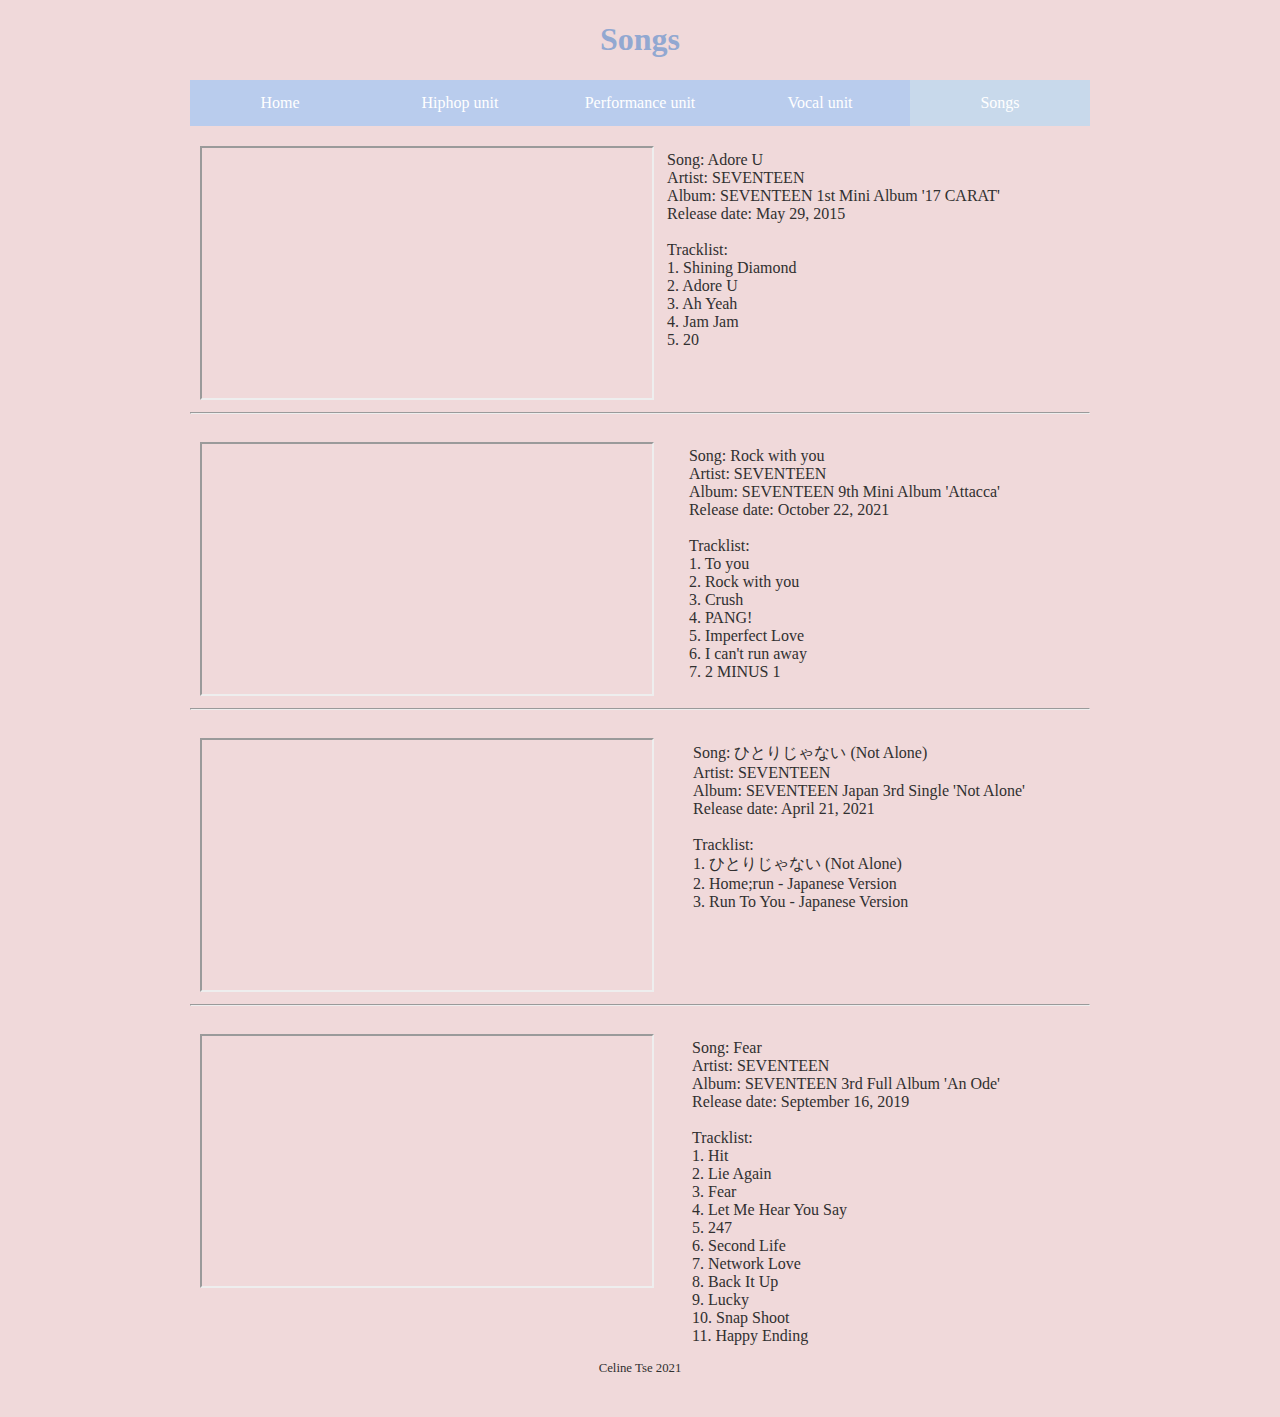
<file: songs.html>
<!DOCTYPE html>

<html>

    <head>
        <meta charset="utf-8" />
        <meta http-equiv="Cache-control" content="no-cache"/>
        <link rel="stylesheet" href="style.css">
        <title>SEVENTEEN | Songs
        </title>
    </head>
    
    <body>
        <main>
            <header>
                <h1>Songs</h1>

                <nav>
                    <ul>
                        <li><a href="index.html">Home</a></li>
                        <li><a href="hiphopunit.html">Hiphop unit</a></li>
                        <li><a href="performanceunit.html">Performance unit</a></li>
                        <li><a href="vocalunit.html">Vocal unit</a></li>
                        <li><a class="active" href="songs.html"> Songs</a></li>
                    </ul>
                </nav>
            </header>
            
            <article>
                <iframe class="youtubevideo" src="https://www.youtube.com/embed/9rUFQJrCT7M">
                </iframe>
                <p class="songs"> Song: Adore U <br>
                    Artist: SEVENTEEN <br>
                    Album: SEVENTEEN 1st Mini Album '17 CARAT' <br>
                    Release date: May 29, 2015 <br>
                    <br>
                    Tracklist: <br>
                    1. Shining Diamond <br>
                    2. Adore U <br>
                    3. Ah Yeah <br>
                    4. Jam Jam <br>
                    5. 20 <br>
                </p>  

                <hr>

                <iframe class="youtubevideo" src="https://www.youtube.com/embed/WpuatuzSDK4">
                </iframe>
                <p class="songs"> Song: Rock with you <br>
                    Artist: SEVENTEEN <br>
                    Album: SEVENTEEN 9th Mini Album 'Attacca' <br>
                    Release date: October 22, 2021 <br>
                    <br>
                    Tracklist: <br>
                    1. To you <br>
                    2. Rock with you <br>
                    3. Crush <br>
                    4. PANG! <br>
                    5. Imperfect Love <br>
                    6. I can't run away <br>
                    7. 2 MINUS 1
                </p>

                <hr>

                <iframe class="youtubevideo" src="https://www.youtube.com/embed/0n8su37VyZQ">
                </iframe>
                <p class="notalone"> Song: ひとりじゃない (Not Alone)<br>
                    Artist: SEVENTEEN <br>
                    Album: SEVENTEEN Japan 3rd Single 'Not Alone' <br>
                    Release date: April 21, 2021 <br>
                    <br>
                    Tracklist: <br>
                    1. ひとりじゃない (Not Alone) <br>
                    2. Home;run - Japanese Version <br>
                    3. Run To You - Japanese Version 
                </p>

                <hr>
                
                <iframe class="youtubevideo" src="https://www.youtube.com/embed/ap14O5-G7UA">
                </iframe>
                <p class="songs"> Song: Fear <br>
                    Artist: SEVENTEEN <br>
                    Album: SEVENTEEN 3rd Full Album 'An Ode' <br>
                    Release date: September 16, 2019 <br>
                    <br>
                    Tracklist: <br>
                    1. Hit <br>
                    2. Lie Again <br>
                    3. Fear <br>
                    4. Let Me Hear You Say <br>
                    5. 247 <br>
                    6. Second Life <br>
                    7. Network Love <br>
                    8. Back It Up <br>
                    9. Lucky <br>
                    10. Snap Shoot <br>
                    11. Happy Ending 
                </p>


                
                


                
                
                



                
                        
            </article>
        
            <footer>
                <p class="smalltext">Celine Tse 2021</p>
                <br>
            </footer>
        
        </main>

        <h1>
            <p></p>
        </h1>
    

    </body>

</html>
</file>
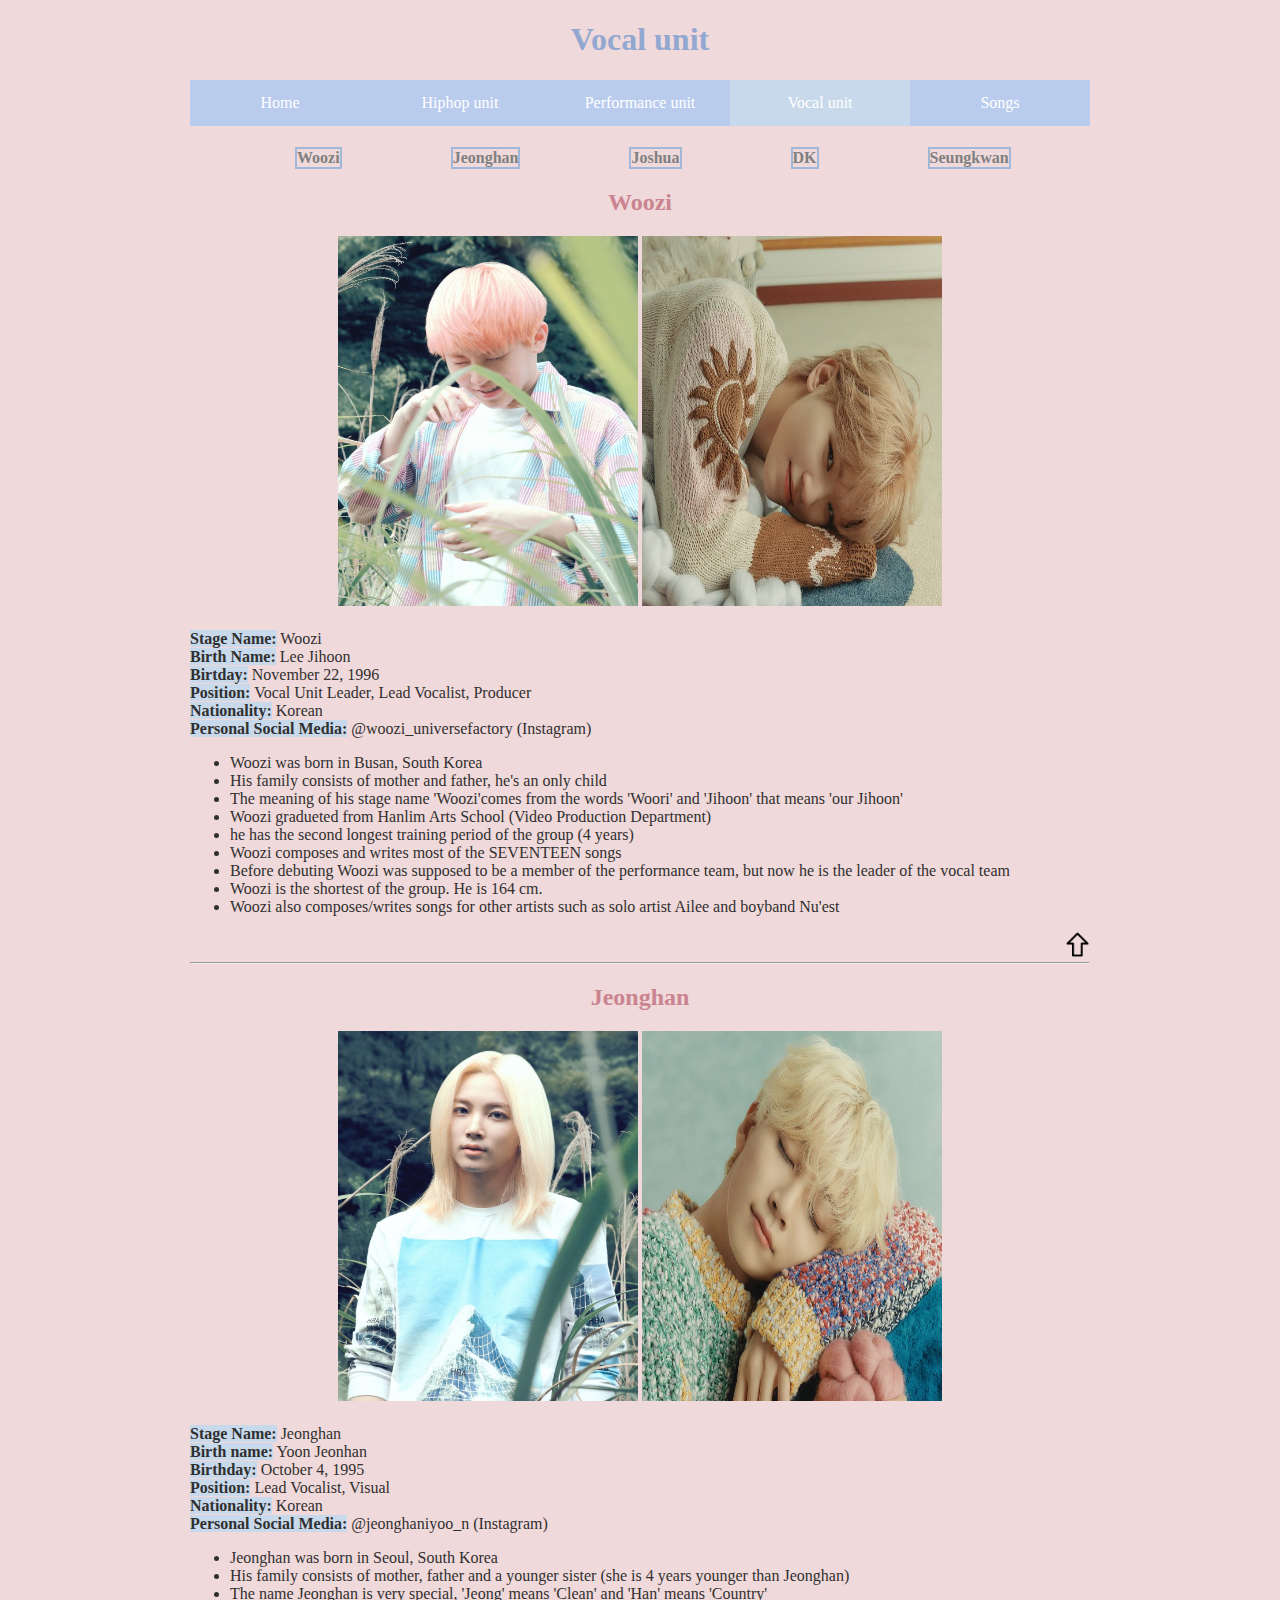
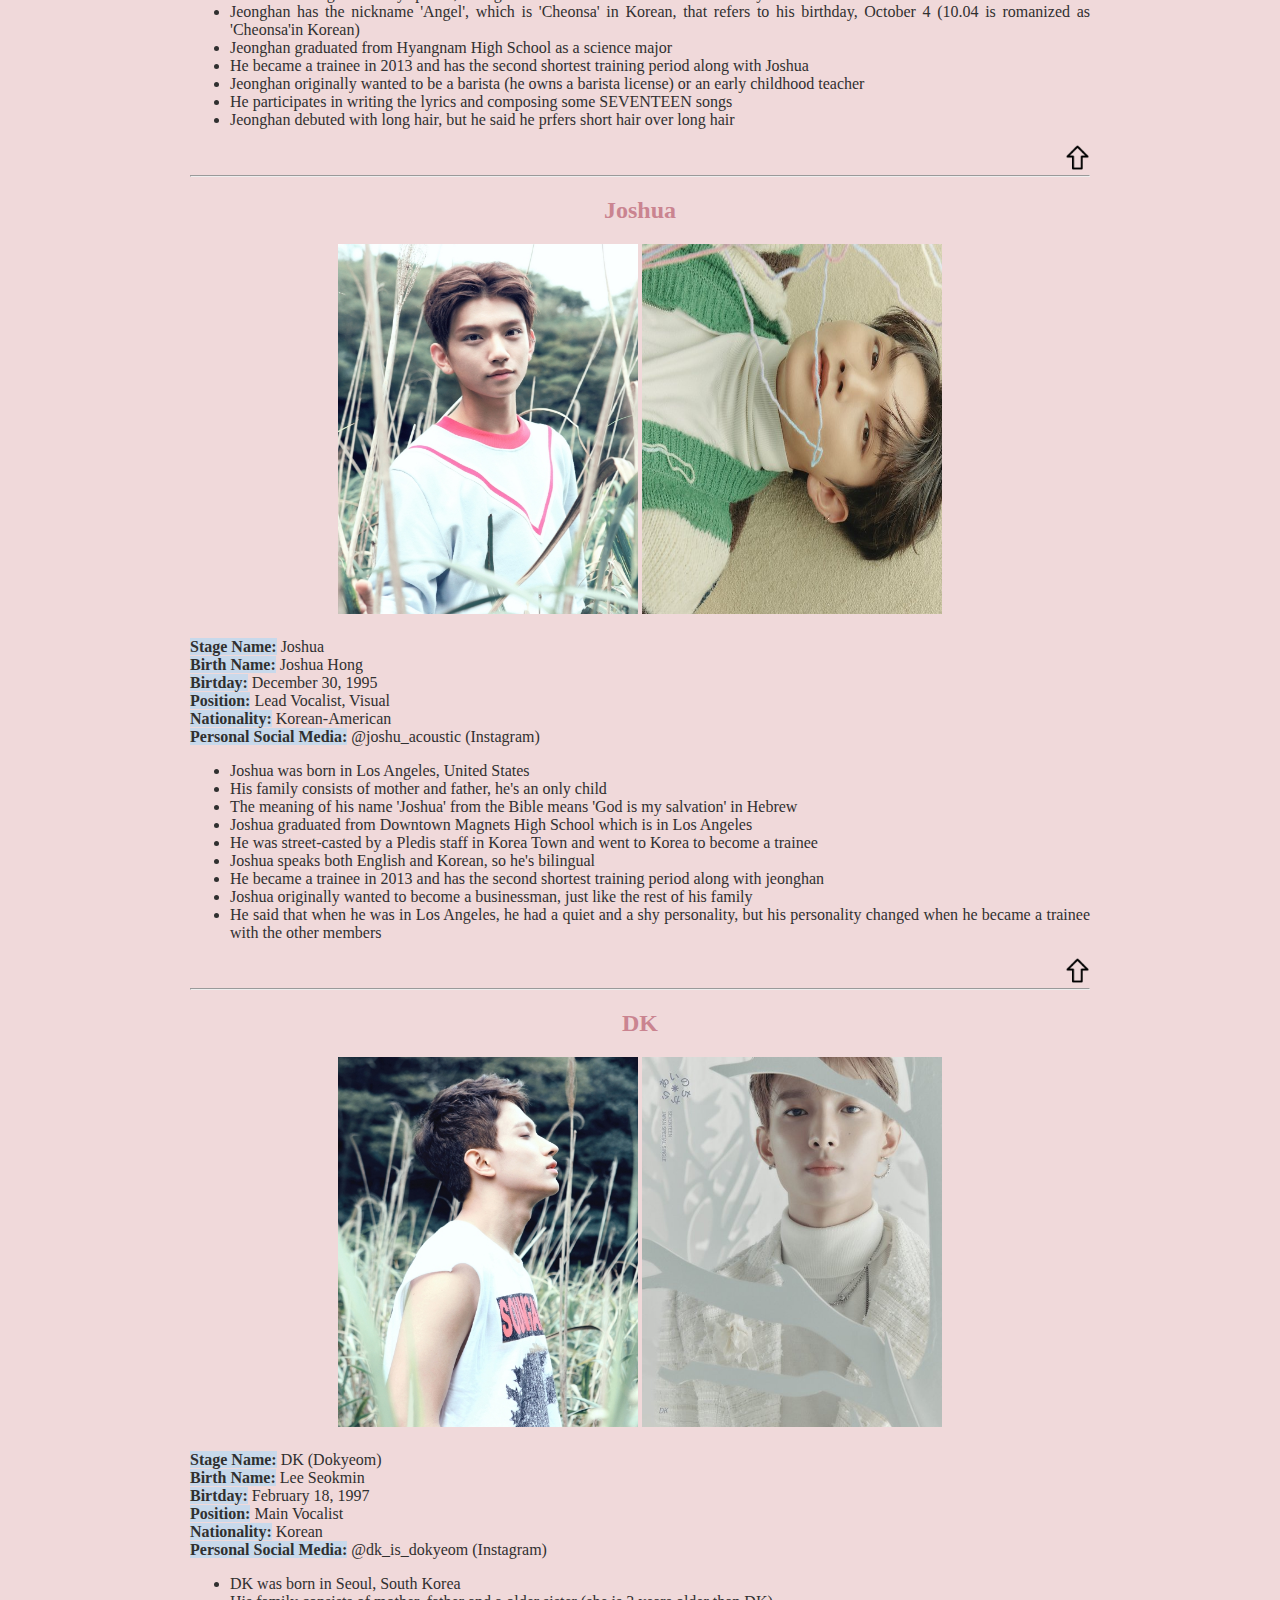
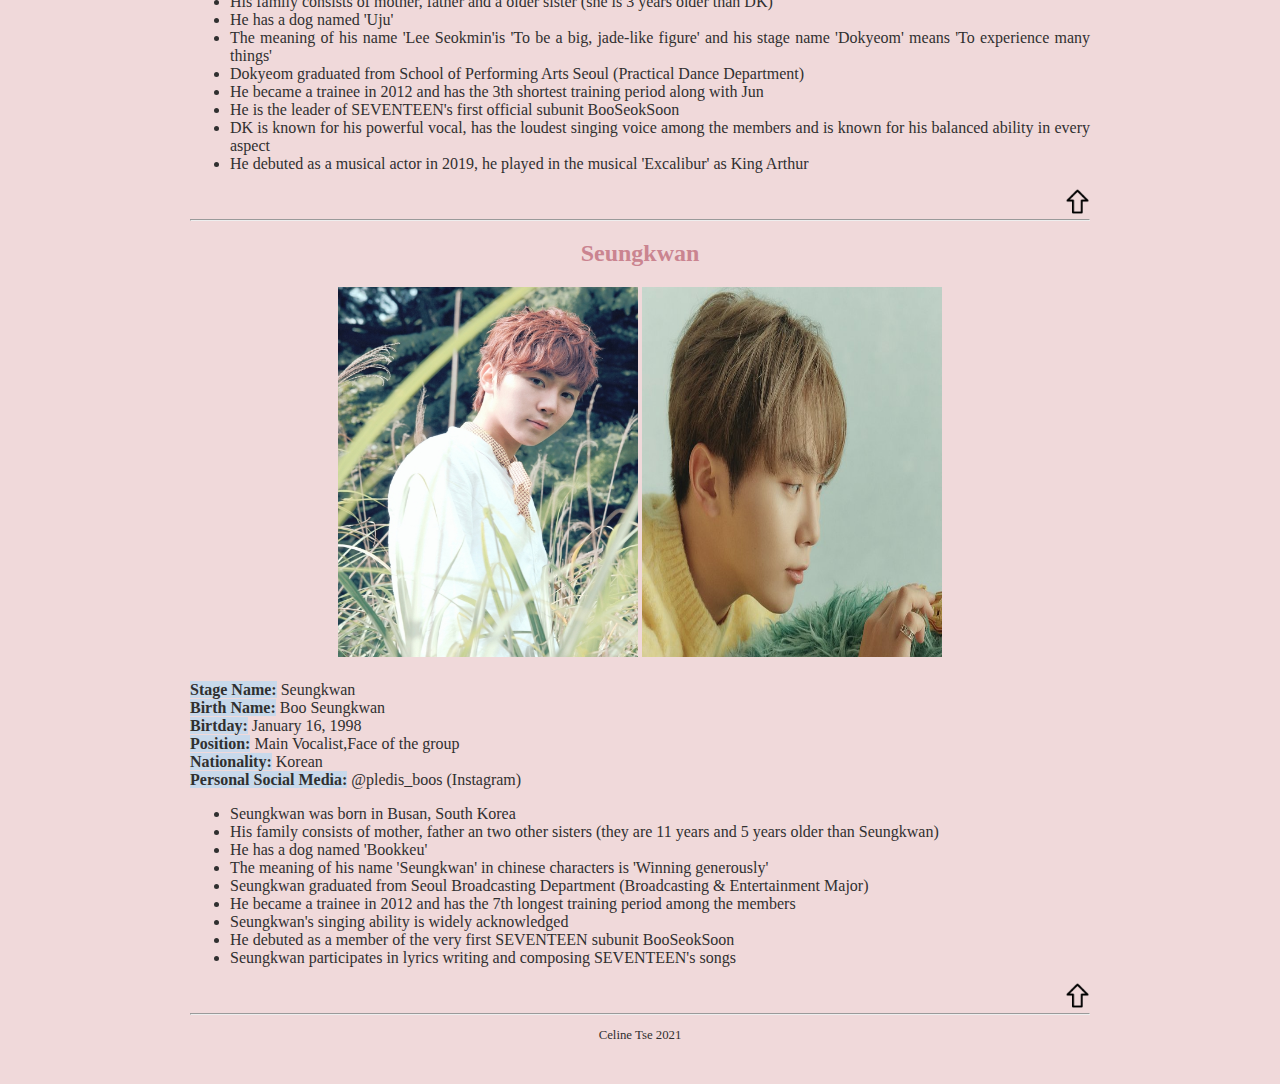
<file: vocalunit.html>
<!DOCTYPE html>

<html>

    <head>
        <meta charset="utf-8" />
        <meta http-equiv="Cache-control" content="no-cache"/>
        <link rel="stylesheet" href="style.css" />
        <title>SEVENTEEN | Vocal Unit</title>
    </head>
    
    <body>
        <main>
            <header>
                <h1>Vocal unit </h1>

                <nav>
                    <ul>
                        <li><a href="index.html">Home</a></li>
                        <li><a href="hiphopunit.html">Hiphop unit</a></li>
                        <li><a href="performanceunit.html">Performance unit</a></li>
                        <li><a class="active" href="vocalunit.html">Vocal unit</a></li>
                        <li><a href="songs.html"> Songs</a></li>
                    </ul>
                </nav>
            </header>
            <br>
            <h4><a class="jump margin_left_25" href="#woozi">Woozi</a></h4>
            <h4><a class="jump margin_left_25" href="#jeonghan">Jeonghan</a></h4>
            <h4><a class="jump margin_left_25" href="#joshua">Joshua</a></h4>
            <h4><a class="jump margin_left_25" href="#dk">DK</a></h4>
            <h4><a class="jump margin_left_25" href="#seungkwan">Seungkwan</a></h4>
            <article>
                <a id="woozi"></a>

                <h2>Woozi</h2>
                <div id="images">
                    <img src="afbeeldingen/woozidebut.jpeg" class="picture">
                    <img src="afbeeldingen/woozi.jpeg" class="picture">
                </div>
                <p>
                    <strong>Stage Name:</strong> Woozi <br>
                    <strong>Birth Name:</strong> Lee Jihoon <br>
                    <strong>Birtday:</strong> November 22, 1996 <br>
                    <strong>Position:</strong> Vocal Unit Leader, Lead Vocalist, Producer <br>
                    <strong>Nationality:</strong> Korean <br>
                    <strong> Personal Social Media:</strong> <a class="insta" href="https://www.instagram.com/woozi_universefactory/"> @woozi_universefactory (Instagram)</a>
                </p>
                <ul>
                    <li>Woozi was born in Busan, South Korea</li>
                    <li>His family consists of mother and father, he's an only child</li>
                    <li>The meaning of his stage name 'Woozi'comes from the words 'Woori' and 'Jihoon' that means 'our Jihoon'</li>
                    <li>Woozi gradueted from Hanlim Arts School (Video Production Department)</li>
                    <li>he has the second longest training period of the group (4 years)</li>
                    <li>Woozi composes and writes most of the SEVENTEEN songs</li>
                    <li>Before debuting Woozi was supposed to be a member of the performance team, but now he is the leader of the vocal team</li>
                    <li>Woozi is the shortest of the group. He is 164 cm.</li>
                    <li>Woozi also composes/writes songs for other artists such as solo artist Ailee and boyband Nu'est</li>
                </ul>
                <a href="vocalunit.html"><img src="afbeeldingen/pijl-omhoog.png" class="pijl-omhoog"></a>
                <hr/>

                <a id="jeonghan"></a>
                <h2>Jeonghan</h2>
                <div id="images">
                    <img src="afbeeldingen/jeonghandebut.jpeg" class="picture">
                    <img src="afbeeldingen/jeonghan.jpeg" class="picture">
                </div>
                <p>
                    <strong>Stage Name:</strong> Jeonghan<br>
                    <strong>Birth name:</strong> Yoon Jeonhan<br>
                    <strong>Birthday:</strong> October 4, 1995<br>
                    <strong>Position:</strong> Lead Vocalist, Visual<br>
                    <strong>Nationality:</strong> Korean<br>
                    <strong> Personal Social Media:</strong> <a class="insta" href="https://www.instagram.com/jeonghaniyoo_n/"> @jeonghaniyoo_n (Instagram)</a>
                </p>
                <ul>
                    <li>Jeonghan was born in Seoul, South Korea</li>
                    <li>His family consists of mother, father and a younger sister (she is 4 years younger than Jeonghan)</li>
                    <li>The name Jeonghan is very special, 'Jeong' means 'Clean' and 'Han' means 'Country'</li>
                    <li>Jeonghan has the nickname 'Angel', which is 'Cheonsa' in Korean, that refers to his birthday, October 4 (10.04 is romanized as 'Cheonsa'in Korean)</li>
                    <li>Jeonghan graduated from Hyangnam High School as a science major</li>
                    <li>He became a trainee in 2013 and has the second shortest training period along with Joshua</li>
                    <li>Jeonghan originally wanted to be a barista (he owns a barista license) or an early childhood teacher</li>
                    <li>He participates in writing the lyrics and composing some SEVENTEEN songs</li>
                    <li>Jeonghan debuted with long hair, but he said he prfers short hair over long hair</li>
                </ul>
                <a href="vocalunit.html"><img src="afbeeldingen/pijl-omhoog.png" class="pijl-omhoog"></a>
                <hr/>

                <a id="joshua"></a>
                <h2>Joshua</h2>
                <div id="images">
                    <img src="afbeeldingen/joshuadebut.jpeg" class="picture">
                    <img src="afbeeldingen/joshua.jpeg" class="picture">
                </div>
                <p>
                    <strong>Stage Name:</strong> Joshua<br>
                    <strong>Birth Name:</strong> Joshua Hong<br>
                    <strong>Birtday:</strong> December 30, 1995<br>
                    <strong>Position:</strong> Lead Vocalist, Visual<br>
                    <strong>Nationality:</strong> Korean-American<br>
                    <strong> Personal Social Media:</strong> <a class="insta" href="https://www.instagram.com/joshu_acoustic/"> @joshu_acoustic (Instagram)</a>
                </p>
                <ul>
                    <li>Joshua was born in Los Angeles, United States</li>
                    <li>His family consists of mother and father, he's an only child</li>
                    <li>The meaning of his name 'Joshua' from the Bible means 'God is my salvation' in Hebrew</li>
                    <li>Joshua graduated from Downtown Magnets High School which is in Los Angeles</li>
                    <li>He was street-casted by a Pledis staff in Korea Town and went to Korea to become a trainee</li>
                    <li>Joshua speaks both English and Korean, so he's bilingual</li>
                    <li>He became a trainee in 2013 and has the second shortest training period along with jeonghan</li>
                    <li>Joshua originally wanted to become a businessman, just like the rest of his family</li>
                    <li>He said that when he was in Los Angeles, he had a quiet and a shy personality, but his personality changed when he became a trainee with the other members</li>
                </ul>
                <a href="vocalunit.html"><img src="afbeeldingen/pijl-omhoog.png" class="pijl-omhoog"></a>
                <hr/>

                <a id="dk"></a>
                <h2>DK</h2>
                <div id="images">
                    <img src="afbeeldingen/dkdebut.jpeg" class="picture">
                    <img src="afbeeldingen/dk.jpeg" class="picture">
                </div>
                <p>
                    <strong>Stage Name:</strong> DK (Dokyeom)<br>
                    <strong>Birth Name:</strong> Lee Seokmin<br>
                    <strong>Birtday:</strong> February 18, 1997<br>
                    <strong>Position:</strong> Main Vocalist<br>
                    <strong>Nationality:</strong> Korean<br>
                    <strong> Personal Social Media:</strong> <a class="insta" href="https://www.instagram.com/dk_is_dokyeom/"> @dk_is_dokyeom (Instagram)</a>
                </p>
                <ul>
                    <li>DK was born in Seoul, South Korea</li>
                    <li>His family consists of mother, father and a older sister (she is 3 years older than DK)</li>
                    <li>He has a dog named 'Uju'</li>
                    <li>The meaning of his name 'Lee Seokmin'is 'To be a big, jade-like figure' and his stage name 'Dokyeom' means 'To experience many things'</li>
                    <li>Dokyeom graduated from School of Performing Arts Seoul (Practical Dance Department)</li>
                    <li>He became a trainee in 2012 and has the 3th shortest training period along with Jun</li>
                    <li>He is the leader of SEVENTEEN's first official subunit BooSeokSoon</li>
                    <li>DK is known for his powerful vocal, has the loudest singing voice among the members and is known for his balanced ability in every aspect</li>
                    <li>He debuted as a musical actor in 2019, he played in the musical 'Excalibur' as King Arthur</li>
                </ul>
                <a href="vocalunit.html"><img src="afbeeldingen/pijl-omhoog.png" class="pijl-omhoog"></a>
                <hr/>

                <a id="seungkwan"></a>
                <h2>Seungkwan</h2>
                <div id="images">
                    <img src="afbeeldingen/seungkwandebut.jpeg" class="picture">
                    <img src="afbeeldingen/seungkwan.jpeg" class="picture">
                </div>
                <p>
                    <strong>Stage Name:</strong> Seungkwan<br>
                    <strong>Birth Name:</strong> Boo Seungkwan<br>
                    <strong>Birtday:</strong> January 16, 1998<br>
                    <strong>Position:</strong> Main Vocalist,Face of the group<br>
                    <strong>Nationality:</strong> Korean<br>
                    <strong> Personal Social Media:</strong> <a class="insta" href="https://www.instagram.com/pledis_boos/"> @pledis_boos (Instagram)</a>
                </p>
                <ul>
                    <li>Seungkwan was born in Busan, South Korea</li>
                    <li>His family consists of mother, father an two other sisters (they are 11 years and 5 years older than Seungkwan)</li>
                    <li>He has a dog named 'Bookkeu'</li>
                    <li>The meaning of his name 'Seungkwan' in chinese characters is 'Winning generously'</li>
                    <li>Seungkwan graduated from Seoul Broadcasting Department (Broadcasting & Entertainment Major)</li>
                    <li>He became a trainee in 2012 and has the 7th longest training period among the members</li>
                    <li>Seungkwan's singing ability is widely acknowledged</li>
                    <li>He debuted as a member of the very first SEVENTEEN subunit BooSeokSoon</li>
                    <li>Seungkwan participates in lyrics writing and composing SEVENTEEN's songs</li>
                </ul>
                <a href="vocalunit.html"><img src="afbeeldingen/pijl-omhoog.png" class="pijl-omhoog"></a>
                <hr/>
            </article>
        
            <footer>
                <p class="smalltext">Celine Tse 2021</p>
                <br>
            </footer>
        
        </main>
    
    </body>

</html>
</file>
<file: style.css>
/* Basislayout */

html, body {
    height: 100%;
    padding: 0;
    background-color: #F0D9DA;  
    
    color: #303030;
    font-family: Trebuchet MS ;
}


main {
    margin: 0 auto;
    width: 900px;
    position: relative;
}


article {
    text-align: justify;
}


header {
    color: rgb(146,168,209);
    text-align: center;
}


footer {
    clear: both;
    text-align: center;
    padding-bottom: 10px;
}

h3 {
    text-align: center;
    font-family: Script MT;
    color: #769FCD;
}

hr {
    clear: both;
}

strong {
    background-color:#C8D9EB
}

.picture {
    display: inline-block;
    margin-left: auto;
    margin-right: auto;
    width: 300px;
    height:370px;
}

.pijl-omhoog {
    float: right;
    width: 25px;
    height: 25px;
    margin-bottom: 5px;
}

#images{
    text-align:center;
    margin-top: 20px;
    margin-bottom: 20px;
}

.mansae {
    width: 250px;
}

.ot13 {
    width: 450px;
    display: block;
    margin-left: auto;
    margin-right: auto;
    margin-top: 20px;
    margin-bottom: 20px;
}

.insta{
     color: #303030;
}

.insta:hover {
   color: #769FCD;
}

.youtubevideo {
    clear: both;
    width: 450px;
    height: 250px;
    margin-top: 20px;
    margin-left: 10px;
}

.songs {
    float: right;
    margin-right: 90px;
    margin-top: 25px;
}

.notalone {
    float: right;
    margin-right: 65px;
    margin-top: 25px;
}

.jump {
    color: grey;
    display: inline-block;
    margin-left: auto;
    margin-right: auto;
    margin-top: 3px;
    text-align: center;
    border: 2px solid rgb(162, 184, 216);
}

h2 {
    color: rgb(202, 132, 144);
    text-align: center;
}

h4 {
    display: inline;
    margin-left: 130px;
  }

.margin_left_25 {
    margin-left: -25px;
  }

.inner_block {
    display: inline-block;
    text-align: center;
    width: 100px;
  }

/* specifieke stijlen */

img.zweefLinks {
    float: left;
    margin-right: 15px;
}

.smalltext {
    font-size: 0.8em;
}

a {
    color: white;
    text-decoration: none;
}

a:hover {
    text-decoration: underline;
}


/* navigatiebalk */
nav ul {
    list-style-type: none;
    margin: auto;
    padding: 0;
    background-color: #B9CCED;
    overflow: hidden;
    text-align: center;
    
}

nav ul li {
    float: left;
    width: 20% ;
}

nav li a {
    display: block;
    color: white;
    text-align: center;
    padding: 14px 16px;
    text-decoration: none;
}

nav li a:hover {
    background-color: #F9ECEC;
    color: grey;
}

nav li a.active {
    background-color: #C8D9EB;
}
</file>
